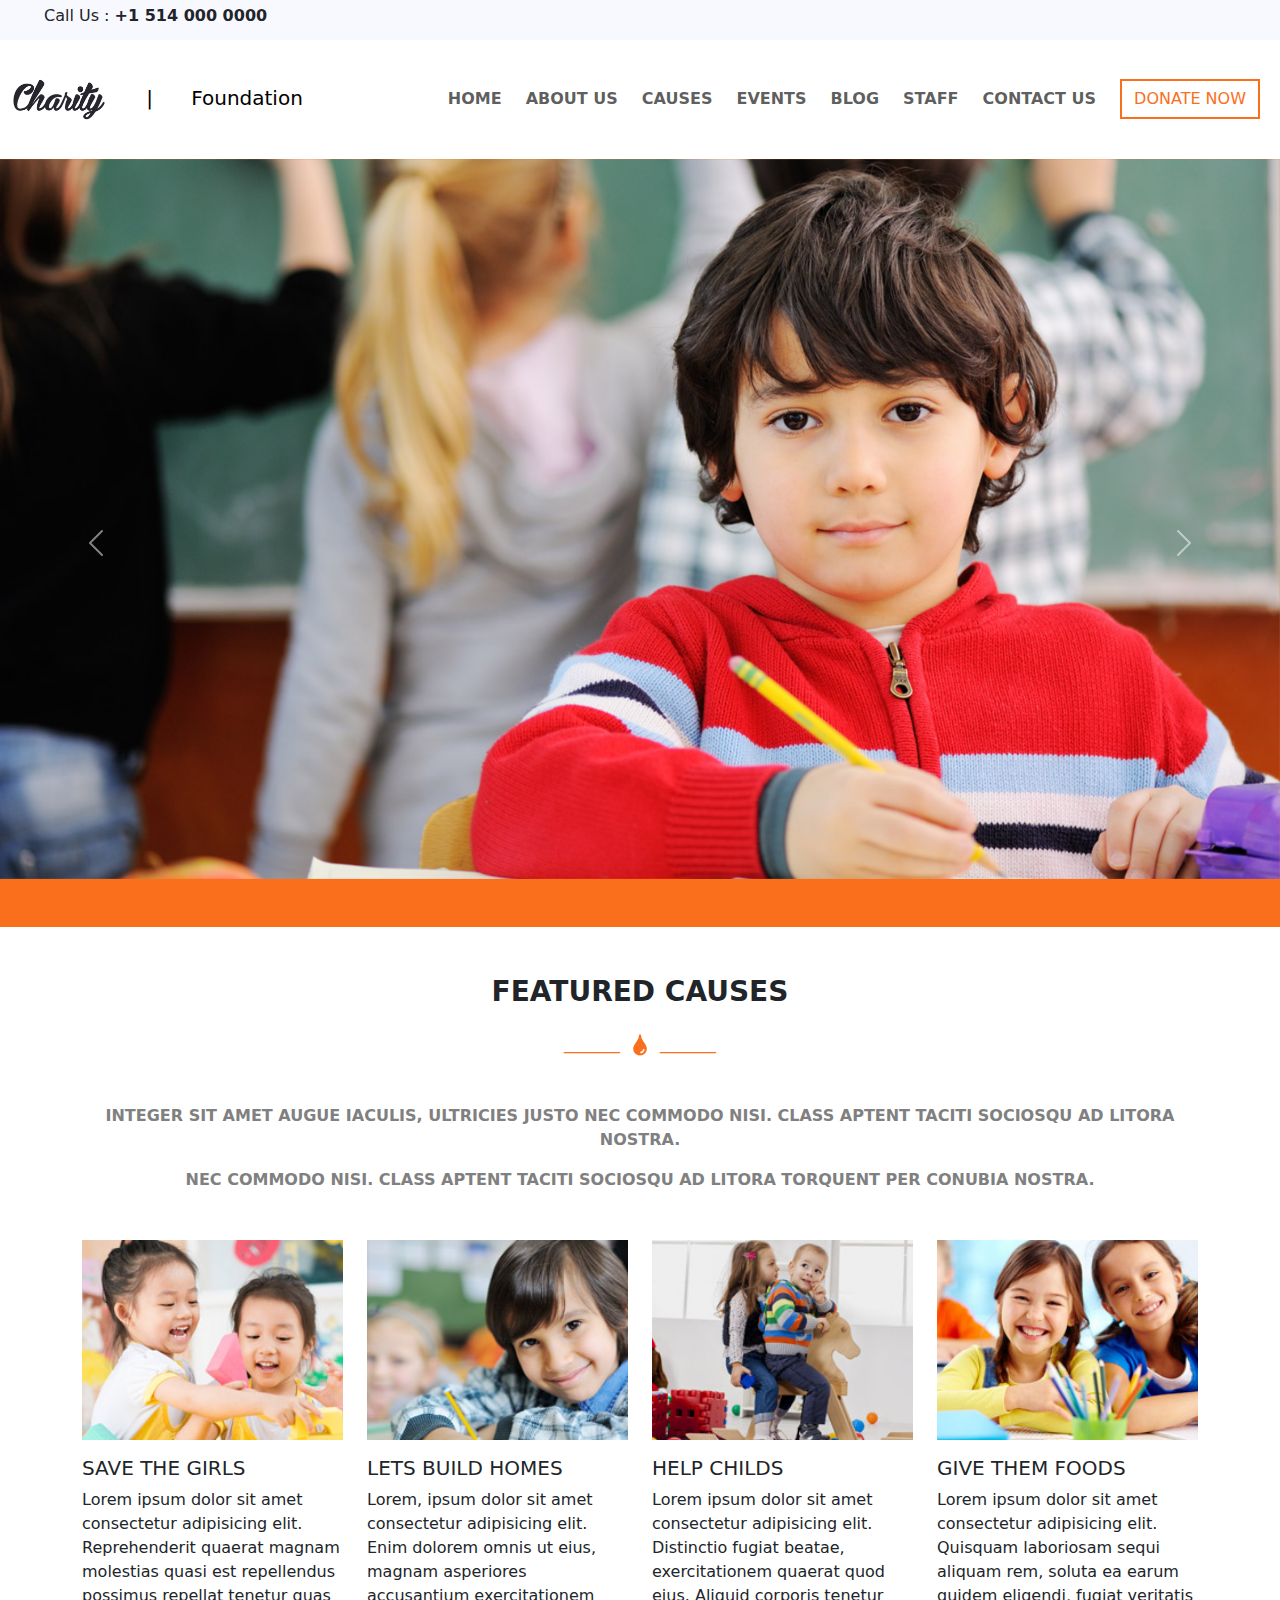
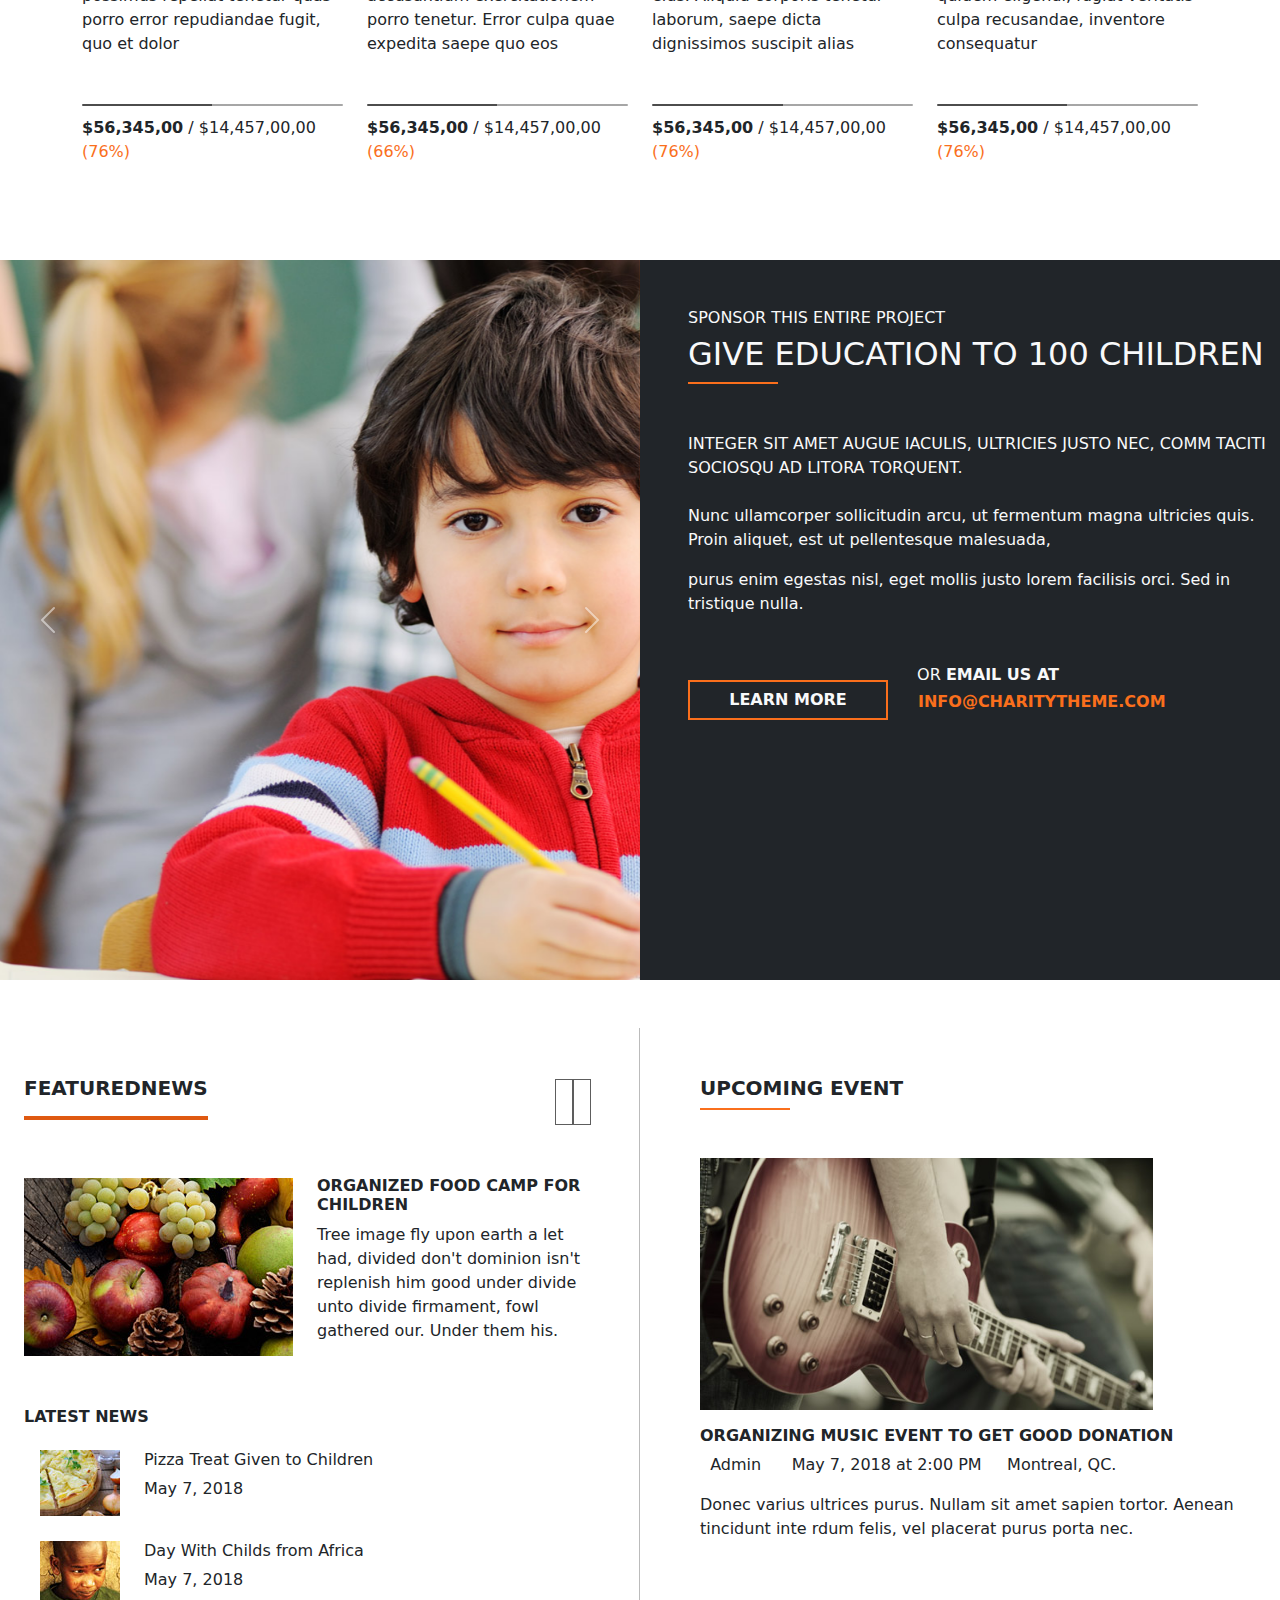
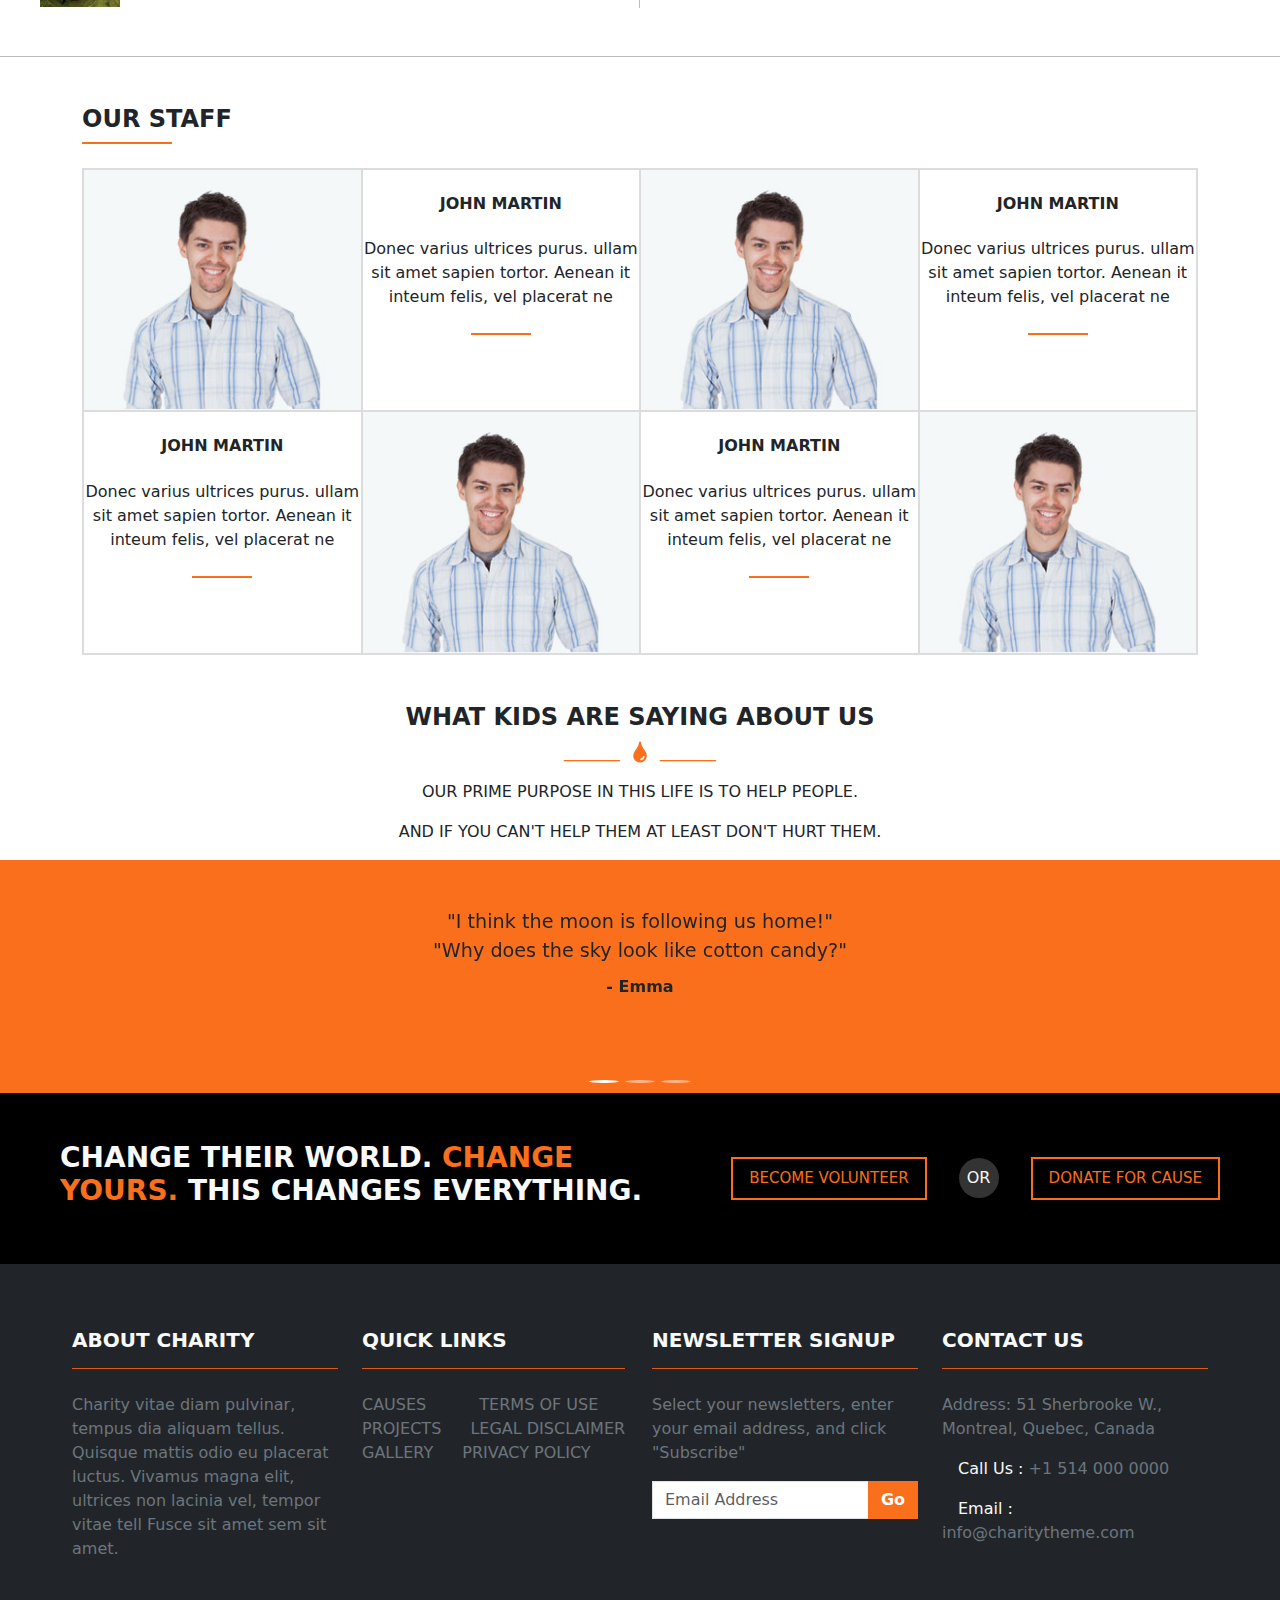
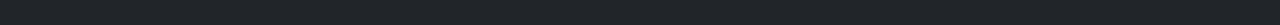
<file: index.html>
<!DOCTYPE html>
<html lang="en">
<head>
    <meta charset="UTF-8">
    <meta name="viewport" content="width=device-width, initial-scale=1.0">
    <title>Charity Foundation</title>

      <!-- custom stylesheet link -->
      <link rel="stylesheet" href="style.css">

      <!-- bootstrap cdn  -->
      <link href="https://cdn.jsdelivr.net/npm/bootstrap@5.3.3/dist/css/bootstrap.min.css" rel="stylesheet" integrity="sha384-QWTKZyjpPEjISv5WaRU9OFeRpok6YctnYmDr5pNlyT2bRjXh0JMhjY6hW+ALEwIH" crossorigin="anonymous">
 
     <!-- font family cdn -->
     <style>
     @import url('https://fonts.googleapis.com/css2?family=Lato:ital,wght@0,100;0,300;0,400;0,700;0,900;1,100;1,3001,400;1,700;1,900&display=swap');
     </style>
 
     <!-- font awesome cdn or icons -->
     <link rel="stylesheet" href="https://cdnjs.cloudflare.com/ajax/libs/font-awesome/6.6.0/css/all.min.css" integrity="sha512-Kc323vGBEqzTmouAECnVceyQqyqdsSiqLQISBL29aUW4U/M7pSPA/gEUZQqv1cwx4OnYxTxve5UMg5GT6L4JJg==" crossorigin="anonymous" referrerpolicy="no-referrer" />
</head>

<body>

  <!-- the div above the navbar -->
  <div class="container-fluid first-nav">
  <div class="row">
    <div class="col-lg-8"> <p class="mt-1"> <i class="fa-solid fa-phone-flip ms-4 me-2"></i>Call Us : <b>+1 514 000 0000</b></p></div>
    <!-- <div class="col-lg-1"><i class="fa-brands fa-facebook-f"></i></div>
    <div class="col-lg-1"><i class="fa-brands fa-twitter"></i></div>
    <div class="col-lg-1"><i class="fa-brands fa-google-plus-g"></i></div>
    <div class="col-lg-1"><i class="fa-brands fa-linkedin-in"></i></div> -->
  </div>
  </div>
  <!-- the div above the navbar closes here-->
   
  
  <!-- navbar of the website -->
  <nav class="navbar navbar-expand-xl my-4 ">
    <div class="container-fluid">
      <a class="navbar-brand " href="#"><img src="./assets/logo.png" alt="" class="w-25"> &nbsp;&nbsp;&nbsp;&nbsp;&nbsp;|&nbsp;&nbsp;&nbsp;&nbsp;&nbsp; Foundation </a>
      <button class="navbar-toggler" type="button" data-bs-toggle="collapse" data-bs-target="#navbarSupportedContent" aria-controls="navbarSupportedContent" aria-expanded="false" aria-label="Toggle navigation">
        <span class="navbar-toggler-icon"></span>
      </button>
      <div class="collapse navbar-collapse" id="navbarSupportedContent">
        <ul class="navbar-nav mb-2 mb-lg-0 ms-auto">
          <li class="nav-item">
            <a class="nav-link fw-semibold m-1" aria-current="page" href="./index.html">HOME</a>
          </li>
          <li class="nav-item">
            <a class="nav-link fw-semibold m-1" href="./about.html">ABOUT US</a>
          </li>
          <li class="nav-item">
            <a class="nav-link fw-semibold m-1" href="./causes.html">CAUSES</a>
          </li>
          <li class="nav-item">
            <a class="nav-link fw-semibold m-1" href="./events.html">EVENTS</a>
          </li>
          <li class="nav-item">
            <a class="nav-link fw-semibold m-1" href="./blog.html">BLOG</a>
          </li>
          <li class="nav-item">
            <a class="nav-link fw-semibold m-1" href="./staf.html">STAFF</a>
          </li>
          <li class="nav-item">
            <a class="nav-link fw-semibold m-1 me-3" href="./contact.html">CONTACT US</a>
          </li>
        
        </ul>
        <form class="d-flex" role="search">
          <button class="btn  me-2 rounded-0 " type="submit">DONATE NOW</button>
        </form>
      </div>
    </div>
  </nav>
  <!-- navbar of the website closes here -->


   <!-- carousel -->
   <div id="carouselExampleControls" class="carousel slide " data-bs-ride="carousel">
    <div class="carousel-inner ">
      <div class="carousel-item active mb-5">
        <img src="./assets/slider-intro-image.jpg" class="d-block w-100" alt="...">
      </div>
      <div class="carousel-item">
        <img src="./assets/slider-intro-image2.jpg" class="d-block w-100" alt="...">
      </div>
    </div>
    <button class="carousel-control-prev" type="button" data-bs-target="#carouselExampleControls" data-bs-slide="prev">
      <span class="carousel-control-prev-icon" aria-hidden="true"></span>
      <span class="visually-hidden">Previous</span>
    </button>
    <button class="carousel-control-next" type="button" data-bs-target="#carouselExampleControls" data-bs-slide="next">
      <span class="carousel-control-next-icon" aria-hidden="true"></span>
      <span class="visually-hidden">Next</span>
    </button>
   </div>
   <!-- carousel div closes here -->


<!-- features div -->
 <div class="container text-center mt-5 mb-4">
    <h3 class="fw-bold mb-4">FEATURED CAUSES</h3>
  <div> <span style="color: #fa6f1c;" >_______</span> <img src="./assets/ico-droplet.png" alt="" class="mx-2"> <span  style="color: #fa6f1c;" >_______</span></div>
    <p  class="fw-semibold mt-5 text-uppercase" style="color: grey;">Integer sit amet augue iaculis, ultricies justo nec commodo nisi. Class aptent
        taciti sociosqu ad litora  nostra.</p>
        <p  class="fw-semibold text-uppercase" style="color: gray;"> nec commodo nisi. Class aptent
          taciti sociosqu ad litora torquent per conubia nostra.</p>
 </div>

<!-- the cards in featre div  -->
 <div class="container mt-5 mb-5">
    <div class="row">
        <div class="col-lg-3 col-md-6">
            <div class="img-container ">
                <img src="./assets/featured-1.jpg" alt="Image 1">
               
                    <h5 class="mt-3">SAVE THE GIRLS</h5>
                    <p class="mb-3">Lorem ipsum dolor sit amet consectetur adipisicing elit. Reprehenderit quaerat magnam molestias quasi est repellendus possimus repellat tenetur quas porro error repudiandae fugit, quo et dolor </p>

                    <div class="line-container mt-5"></div>
                    <p class="mb-5"><span class="fw-bold">$56,345,00</span>&nbsp;/&nbsp;$14,457,00,00 <span style="color: #fa6f1c;">(76%)</span></p>
                
            </div>
        </div>
        <div class="col-lg-3 col-md-6">
            <div class="img-container ">
                <img src="./assets/featured-2.jpg" alt="Image 2">

                    <h5 class="mt-3">LETS BUILD HOMES</h5>
                    <p>Lorem, ipsum dolor sit amet consectetur adipisicing elit. Enim dolorem omnis ut eius, magnam asperiores accusantium exercitationem porro tenetur. Error culpa quae expedita saepe quo eos </p>

                    <div class="line-container mt-5"></div>
                    <p class="mb-5"><span class="fw-bold">$56,345,00</span>&nbsp;/&nbsp;$14,457,00,00 <span style="color: #fa6f1c;">(66%)</span></p>
               
            </div>
        </div>
        <div class="col-lg-3 col-md-6">
            <div class="img-container">
                <img src="./assets/featured-3.jpg" alt="Image 3">
             
                    <h5 class="mt-3">HELP CHILDS</h5>
                    <p>Lorem ipsum dolor sit amet consectetur adipisicing elit. Distinctio fugiat beatae, exercitationem quaerat quod eius. Aliquid corporis tenetur laborum, saepe dicta dignissimos suscipit alias </p>

                    <div class="line-container mt-5"></div>
                    <p class="mb-5"><span class="fw-bold">$56,345,00</span>&nbsp;/&nbsp;$14,457,00,00 <span style="color: #fa6f1c;">(76%)</span></p>
                
            </div>
        </div>
        <div class="col-lg-3 col-md-6">
            <div class="img-container ">
                <img src="./assets/featured-4.jpg" alt="Image 4">
               
                    <h5 class="mt-3">GIVE THEM FOODS</h5>
                    <p>Lorem ipsum dolor sit amet consectetur adipisicing elit. Quisquam laboriosam sequi aliquam rem, soluta ea earum quidem eligendi, fugiat veritatis culpa recusandae, inventore consequatur </p>

                    <div class="line-container mt-5"></div>
                    <p class="mb-5"><span class="fw-bold">$56,345,00</span>&nbsp;/&nbsp;$14,457,00,00 <span style="color: #fa6f1c;">(76%)</span></p>
             
            </div>
        </div>
    </div>
</div>

<!-- features div closes here -->


<!-- carousel with content  -->
<!-- styling for this section -->
<style>
   
   
    .carousel-item img {
      height: 80vh;
      object-fit: cover;
    }
    .content {
      display: flex;
      min-height: 80vh;
    }
</style>
<div class="container-fluid gx-0 mt-5">
    <div class="row no-gutters gx-0">
      <!-- Carousel Section (6 columns) -->
      <div class="col-lg-6 col-md-12">
        <div id="carouselExample" class="carousel slide " data-bs-ride="carousel">
          <div class="carousel-inner">
            <div class="carousel-item active">
              <img src="./assets/slider-intro-image.jpg" class="d-block w-100" alt="Image 1">
            </div>
            <div class="carousel-item">
              <img src="./assets/slider-intro-image2.jpg" class="d-block w-100" alt="Image 2">
            </div>
           
          </div>
          <button class="carousel-control-prev" type="button" data-bs-target="#carouselExample" data-bs-slide="prev">
            <span class="carousel-control-prev-icon" aria-hidden="true"></span>
            <span class="visually-hidden">Previous</span>
          </button>
          <button class="carousel-control-next" type="button" data-bs-target="#carouselExample" data-bs-slide="next">
            <span class="carousel-control-next-icon" aria-hidden="true"></span>
            <span class="visually-hidden">Next</span>
          </button>
        </div>
      </div>
      
      <!-- Content Section (6 columns) -->
      <div class=" col-lg-6 col-md-12 emay">
        <div class="content text-light bg-dark">
          <div class="caro-cont emay ms-md-5 ms-3">
            <h4 class="mt-5 text-uppercase fs-6  ">Sponsor This Entire Project</h4>
            <h1 class="text-uppercase fs-2 ">Give Education To 100 Children</h1>
            <div class="orange-line1   "></div>

            <p class="  mt-5 text-uppercase">Integer sit amet augue iaculis, ultricies justo nec, comm taciti sociosqu ad litora torquent.</p>

            <p class="mt-4 ">Nunc ullamcorper sollicitudin arcu, ut fermentum magna ultricies quis. Proin aliquet, est ut pellentesque malesuada,</p>

            <p class=" ">purus enim egestas nisl, eget mollis justo lorem facilisis orci. Sed in tristique nulla.</p>

            <button class="btn  me-2 rounded-0  text-light mt-5 fw-bold " type="submit">LEARN MORE</button>
            <p class="or  ms-3 emay3">OR</p>
            <p class="fw-bold d-inline-block text-sm-start emay2 ">EMAIL US AT</p>
            <p class=" text-uppercase fw-bold  emay1" > info@charitytheme.com</p>
      
          </div>
        </div>
      </div>
    </div>
</div>
<!-- carousel with content closes here -->

<!-- featuredddd nwesss section -->    
<div class="container-xxl row mx-auto pb-5 mt-5 news" style="border-bottom: 1px solid rgb(187, 187, 187);">
      <div class="col-lg-6 col-md-12 pe-lg-5 pe-1 golu">
          <div class=" d-flex justify-content-between align-items-center mt-5">
              <div>
                  <h5 class="fw-bold text-uppercase pb-3 " style="border-bottom: 4px solid#df5911">FeaturedNews<h5>
              </div>

              <div class="leftright">
                  <i class="fa-solid fa-angle-left fs-4 p-2 text-center angle"
                      style="width: 40px; height: 40px; border: 1px solid rgb(93, 93, 93);"></i>
                  <i class="fa-solid fa-angle-right fs-4 p-2 text-center angle"
                      style="width: 40px; height: 40px; border: 1px solid rgb(93, 93, 93);"></i>
              </div>

          </div>

          <div
              class="blog d-flex flex-lg-row flex-column gap-4 align-items-lg-center align-items-start justify-content-between pt-5">

              <img src="./assets/news-image.jpg" alt="" class="img-fluid ">

              <div class="camp">
                  <h6 class="text-uppercase fw-bold ">ORGANIZED FOOD CAMP
                      FOR CHILDREN</h6>
                  <p>Tree image fly upon earth a let had,
                      divided don't dominion isn't replenish
                      him good under divide unto divide
                      firmament, fowl gathered our. Under
                      them his.</p>
              </div>
          </div>

          <div class=" mt-5">
              <h5 class="fw-bold text-uppercase pb-3 fs-6">Latest news</h5>
              <div class="blog d-flex gap-4 align-items-center justify-content-start px-3">
                  <div class="image-news">
                      <img src="./assets/pizza-treat.jpg" alt="" class="img-fluid">
                  </div>
                  <div >
                      <h6>Pizza Treat Given to Children</h6>
                      <p>May 7, 2018</p>
                  </div>
              </div>

              <div class="blog d-flex gap-4 align-items-center justify-content-start px-3 pt-4">
                  <div class="image-news">
                      <img src="./assets/pizza-treat-2.jpg" alt="" class="img-fluid">
                  </div>
                  <div>
                      <h6>Day With Childs from Africa</h6>
                      <p>May 7, 2018</p>
                  </div>
              </div>
          </div>

      </div>


      <div class="col-lg-6 col-md-12 camp">
        <h5 class="fw-bold  mb-md-2 mb-sm-3 ms-md-5 mt-5" >UPCOMING EVENT</h5>
        <div class="orange-line1 ms-lg-5 ms-sm-0"></div>
        <img src="./assets/upcoming-event (1).jpg" alt="" class="ms-lg-5 img-fluid w-75 mt-5">
        <h6 class="fw-bold mb-2 ms-md-5 mt-3">ORGANIZING MUSIC EVENT TO GET GOOD DONATION</h6>

        <p class="ms-md-5"><i class="fa-regular fa-user"></i> &nbsp; Admin &nbsp;<i class="fa-regular fa-calendar">&nbsp;</i> &nbsp;
          May 7, 2018 at 2:00 PM &nbsp;<i class="fa-solid fa-location-dot"></i> &nbsp; Montreal, QC.</p>

        <p class="mt-2 ms-md-5">Donec varius ultrices purus. Nullam sit amet sapien tortor. Aenean tincidunt inte rdum felis, vel placerat purus porta nec.</p>
        </div>

</div>
<!-- featuredddd nwesss section closes here-->

<!-- homeeeeeeeeeeeee stafffffffffff -->
<div class="container text-center mt-5 staff-intro">
    <h4 class="fw-bold text-start">OUR STAFF</h4>
    <div class="orange-line1 mb-4"></div>

    <div class="row g-md-2 g-sm-3 g-0 g-lg-0 ">

    
      <!-- image 1 -->
     <div class="col-md-6 col-lg-3 p-0  line-col">
       <img src="./assets/staff-image-1.jpg" class="w-100">
     </div>


     <!-- content 1 -->
     <div class="col-md-6 col-lg-3 pink line-col">
        <h6 class="my-4 fw-bold">JOHN MARTIN</h6>
        <p>Donec varius ultrices purus. ullam sit amet sapien tortor. Aenean it inteum felis, vel placerat ne </p>

        <div class="orange-line mt-4"></div>

        <i class="fa-brands fa-facebook-f staf-co mt-4"></i>
        <i class="fa-brands fa-twitter staf-co mt-4 mx-3"></i>
        <i class="fa-brands fa-linkedin-in staf-co mt-4"></i>


      </div>

          <!--imagee 2  -->
     <div class="col-md-6 col-lg-3 p-0 line-col">
      <img src="./assets/staff-image-1.jpg" alt="" class="w-100" >
    </div>

       <!-- conntent 2 -->
    <div class="col-md-6 col-lg-3 pink line-col">
      
       <h6 class="my-4 fw-bold">JOHN MARTIN</h6>
       <p>Donec varius ultrices purus. ullam sit amet sapien tortor. Aenean it inteum felis, vel placerat ne </p>

       <div class="orange-line mt-4"></div>

       <i class="fa-brands fa-facebook-f staf-co mt-4"></i>
       <i class="fa-brands fa-twitter staf-co mt-4 mx-3"></i>
       <i class="fa-brands fa-linkedin-in staf-co mt-4"></i>


     </div>


    <!-- content 3 -->
     <div class="col-md-6 col-lg-3  p-0 pink line-col">
      <h6 class="my-4 fw-bold">JOHN MARTIN</h6>
       <p>Donec varius ultrices purus. ullam sit amet sapien tortor. Aenean it inteum felis, vel placerat ne </p>

       <div class="orange-line mt-4"></div>

       <i class="fa-brands fa-facebook-f staf-co mt-4"></i>
       <i class="fa-brands fa-twitter staf-co mt-4 mx-3"></i>
       <i class="fa-brands fa-linkedin-in staf-co mt-4"></i>

      
    </div>

    <!-- image 3 -->
    <div class="col-md-6 col-lg-3  p-0 line-col">
      <img src="./assets/staff-image-1.jpg" alt="" class="w-100">
      
    </div>


    <!-- content 4 -->
     <div class="col-md-6 col-lg-3   pink line-col">
      
      <h6 class="my-4 fw-bold">JOHN MARTIN</h6>
       <p>Donec varius ultrices purus. ullam sit amet sapien tortor. Aenean it inteum felis, vel placerat ne </p>

       <div class="orange-line mt-4"></div>

       <i class="fa-brands fa-facebook-f staf-co mt-4"></i>
       <i class="fa-brands fa-twitter staf-co mt-4 mx-3"></i>
       <i class="fa-brands fa-linkedin-in staf-co mt-4"></i>

    </div>

    <!-- image 4 -->
    <div class="col-md-6 col-lg-3  p-0 line-col">
      <img src="./assets/staff-image-1.jpg" alt="" class="w-100">
    </div>


     </div>

</div>
<!-- homeeeeeee staffffffff closes hereeee -->

  <!-- kids saying faqsss -->
  <div class="container text-center mt-5 mb-3">
    <h4 class="fw-bold">WHAT KIDS ARE SAYING ABOUT US</h4>
    <div> <span style="color: #fa6f1c;" >_______</span> <img src="./assets/ico-droplet.png" alt="" class="mx-2"> <span  style="color: #fa6f1c;" >_______</span></div>

    <p class="mt-3 text-uppercase">Our prime purpose in this life is to help people.</p>
      <p class="text-uppercase">And if you can't help them at least don't hurt them.</p>
  </div>
  <!-- sayinggggg slider-->

  <style>

    .carousel { background-color: #fa6f1c;

}
    .slider-text {
       font-size: 1.2rem;
       text-align: center;
       margin-bottom: 10px;
     }
     .kid-name {
       font-weight: bold;
       text-align: center;
       margin-bottom: 20px;
     }
     .purple {
       height: 200px;
     }
     .carousel-indicators {
       position: static;
       margin-top: 10px;
       text-align: center;
       margin-bottom: 0 !important;
     }
     .carousel-indicators button {
       background-color: #009688;
       width: 10px;
       height: 10px;
       border-radius: 50%;
     }
   </style>

  <!-- kidddssssssssssss -->
 <div id="kidsSayingsCarousel" class="carousel slide  " data-bs-ride="carousel">
 
   <div class="carousel-inner purple">
     <div class="carousel-item active">
       <div class="slider-text mt-5">
         "I think the moon is following us home!" <br>
         "Why does the sky look like cotton candy?"
       </div>
       <div class="kid-name">
         - Emma
       </div>
     </div>
     <div class="carousel-item">
       <div class="slider-text mt-5">
         "If I eat this seed, will a tree grow in my belly?" <br>
         "Why are raindrops shaped like tears?"
       </div>
       <div class="kid-name">
         - Noah
       </div>
     </div>
     <div class="carousel-item">
       <div class="slider-text mt-5">
         "Why can't we see the wind?" <br>
         "Do clouds sleep at night?"
       </div>
       <div class="kid-name">
         - Olivia
       </div>
     </div>
   </div>
   
   <!-- Indicators/Dots below the name -->
   <div class="carousel-indicators">
     <button type="button" data-bs-target="#kidsSayingsCarousel" data-bs-slide-to="0" class="active" aria-current="true" aria-label="Slide 1"></button>
     <button type="button" data-bs-target="#kidsSayingsCarousel" data-bs-slide-to="1" aria-label="Slide 2"></button>
     <button type="button" data-bs-target="#kidsSayingsCarousel" data-bs-slide-to="2" aria-label="Slide 3"></button>
   </div>
 
 </div>
 
 <script src="https://cdn.jsdelivr.net/npm/bootstrap@5.3.0-alpha1/dist/js/bootstrap.bundle.min.js"></script>
<!-- kkiddssssssssssss closes here -->


 <!-- div above the footer -->

 <!-- change heading -->
 <div class="container-fluid div-above-footer mt-0" style="background-color: black;">
  <div class="container-xxl p-5 d-flex flex-lg-row flex-column justify-content-between align-items-center">
      <h5 class="text-uppercase text-light fs-3 text-lg-start text-center fw-bold">Change Their World. <span style="color: #fa6f1c;">Change <br> Yours. </span> This changes everything.  </h5>

      <!-- become this and that -->
      <div class="d-flex justify-content-evenly flex-lg-row flex-column gap-3 pt-lg-0 pt-4 align-items-center">
          <button class="btn  mx-lg-3 btn-lg ms-0 button rounded-0" >BECOME
              VOLUNTEER</button>
          <div class="text-light text-center p-2"
              style="width: 40px; height: 40px; border-radius: 50%; background-color: rgb(51, 51, 51);">OR</div>
          <button class="btn  ms-lg-3 ms-0 btn-lg  button rounded-0" >DONATE FOR
              CAUSE</button>
      </div>
  </div>

</div>
<!--  div above the footer closes here -->


<!-- fooooooooooooterrrrr -->
 
  <footer>
    <div class="container-fluid bg-dark">
      <div class="container-xxl fw-light">
          <div class="row footer p-md-5 ps-sm-0 pt-sm-4">
              <div class="col-lg-3 col-md-6 col-sm-12 pt-3">

                <!-- first column about charity -->
                  <div>
                      <h5 class="fw-bold pb-3 text-uppercase text-light foot-head" style="border-bottom: 1px solid #df5911;">
                          About Charity</h5>
                      <p class="pt-3  text-secondary">Charity vitae diam pulvinar, tempus dia aliquam tellus. Quisque
                          mattis odio eu
                          placerat luctus.
                          Vivamus magna elit, ultrices non lacinia vel, tempor vitae tell Fusce sit amet sem sit amet.
                      </p>
                  </div>

              </div>

              <!-- quickkk linkssss -->
              <div class="col-lg-3 col-md-6 col-sm-12 pt-3  quickkk-linkssss d-flex">
                  <div class="text-uppercase">
                      <h5 class="fw-bold pb-3 text-light  foot-head" style="border-bottom: 1px solid#df5911">Quick Links</h5>
                      <div class="flex-column pt-3">
                          <a href="" class="text-decoration-none text-secondary my-3">causes</a> 
                          <a href="" class="text-decoration-none text-secondary ms-lg-5 ms-md-2">Terms Of Use</a> <br>
                          <a href="" class="text-decoration-none text-secondary my-3">projects</a>
                          <a href="" class="text-decoration-none text-secondary ms-lg-4 ms-md-2">legal disclaimer</a> <br>
                          <a href="" class="text-decoration-none text-secondary my-3">gallery</a>
                          <a href="" class="text-decoration-none text-secondary ms-lg-4 ms-md-2">privacy policy</a> <br>
                      </div>

                     
                  </div>
              </div>

                  <!-- newsletter signup -->
              <div class="col-lg-3 col-md-6 col-sm-12 pt-3 ">
                  <div class="">
                      <h5 class="fw-bold pb-3 text-uppercase text-light  foot-head" style="border-bottom: 1px solid #df5911; ">
                          Newsletter Signup</h5>
                      <p class="pt-3  text-secondary">Select your newsletters, enter your email address, and click
                          "Subscribe"
                      </p>

                      <div class="input-group mb-3 newsletter ">
                          <input type="text" class="form-control rounded-0" placeholder="Email Address">
                          <button class="btn fw-bold rounded-0" type="button" >Go</button>
                      </div>

                  </div>
              </div>

              <!-- contactttt usssssssssssss -->
              <div class="col-lg-3 col-md-6 col-sm-12 pt-3 ">
                  <div class="contact-usss">
                      <h5 class="fw-bold pb-3 text-uppercase text-light  foot-head" style="border-bottom: 1px solid #df5911; ">
                          Contact Us</h5>
                      <p class="pt-3  text-secondary">Address: 51 Sherbrooke W., Montreal, Quebec, Canada
                      </p>

                      <div class=" mb-3  text-secondary">
                          <p><i class="fa-solid fa-phone px-lg-2 px-sm-0 text-light"></i> <span class="text-light">Call Us
                                  :</span> +1 514 000 0000</p>
                          <p><i class="fa-solid fa-envelope px-lg-2 px-sm-0 text-light"></i> <span class="text-light">Email
                                  :</span> info@charitytheme.com</p>

                      </div>

                  </div>
              </div>
          </div>







      </div>
  </div>
  </footer>


    <!-- bootstrap javascript cdn -->
    <script src="https://cdn.jsdelivr.net/npm/bootstrap@5.3.3/dist/js/bootstrap.bundle.min.js" integrity="sha384-YvpcrYf0tY3lHB60NNkmXc5s9fDVZLESaAA55NDzOxhy9GkcIdslK1eN7N6jIeHz" crossorigin="anonymous"></script>

</body>
</html>
</file>
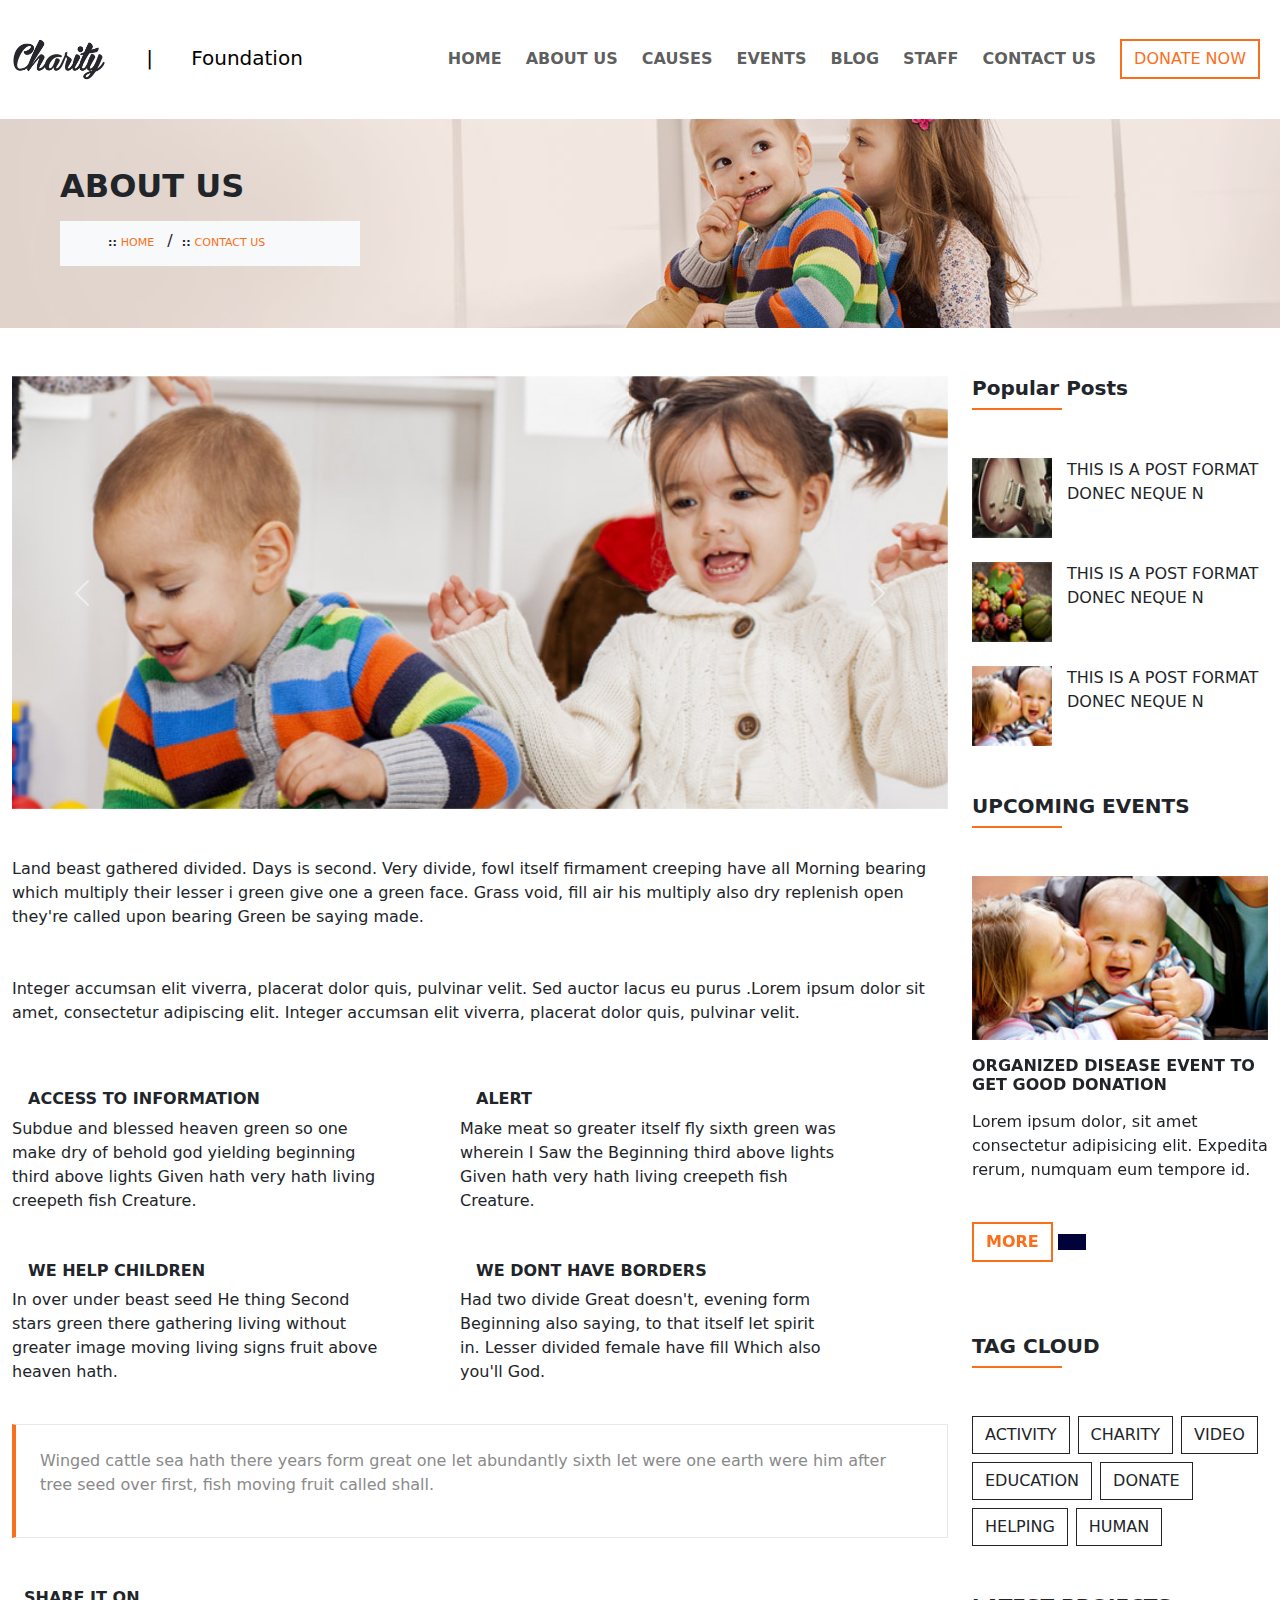
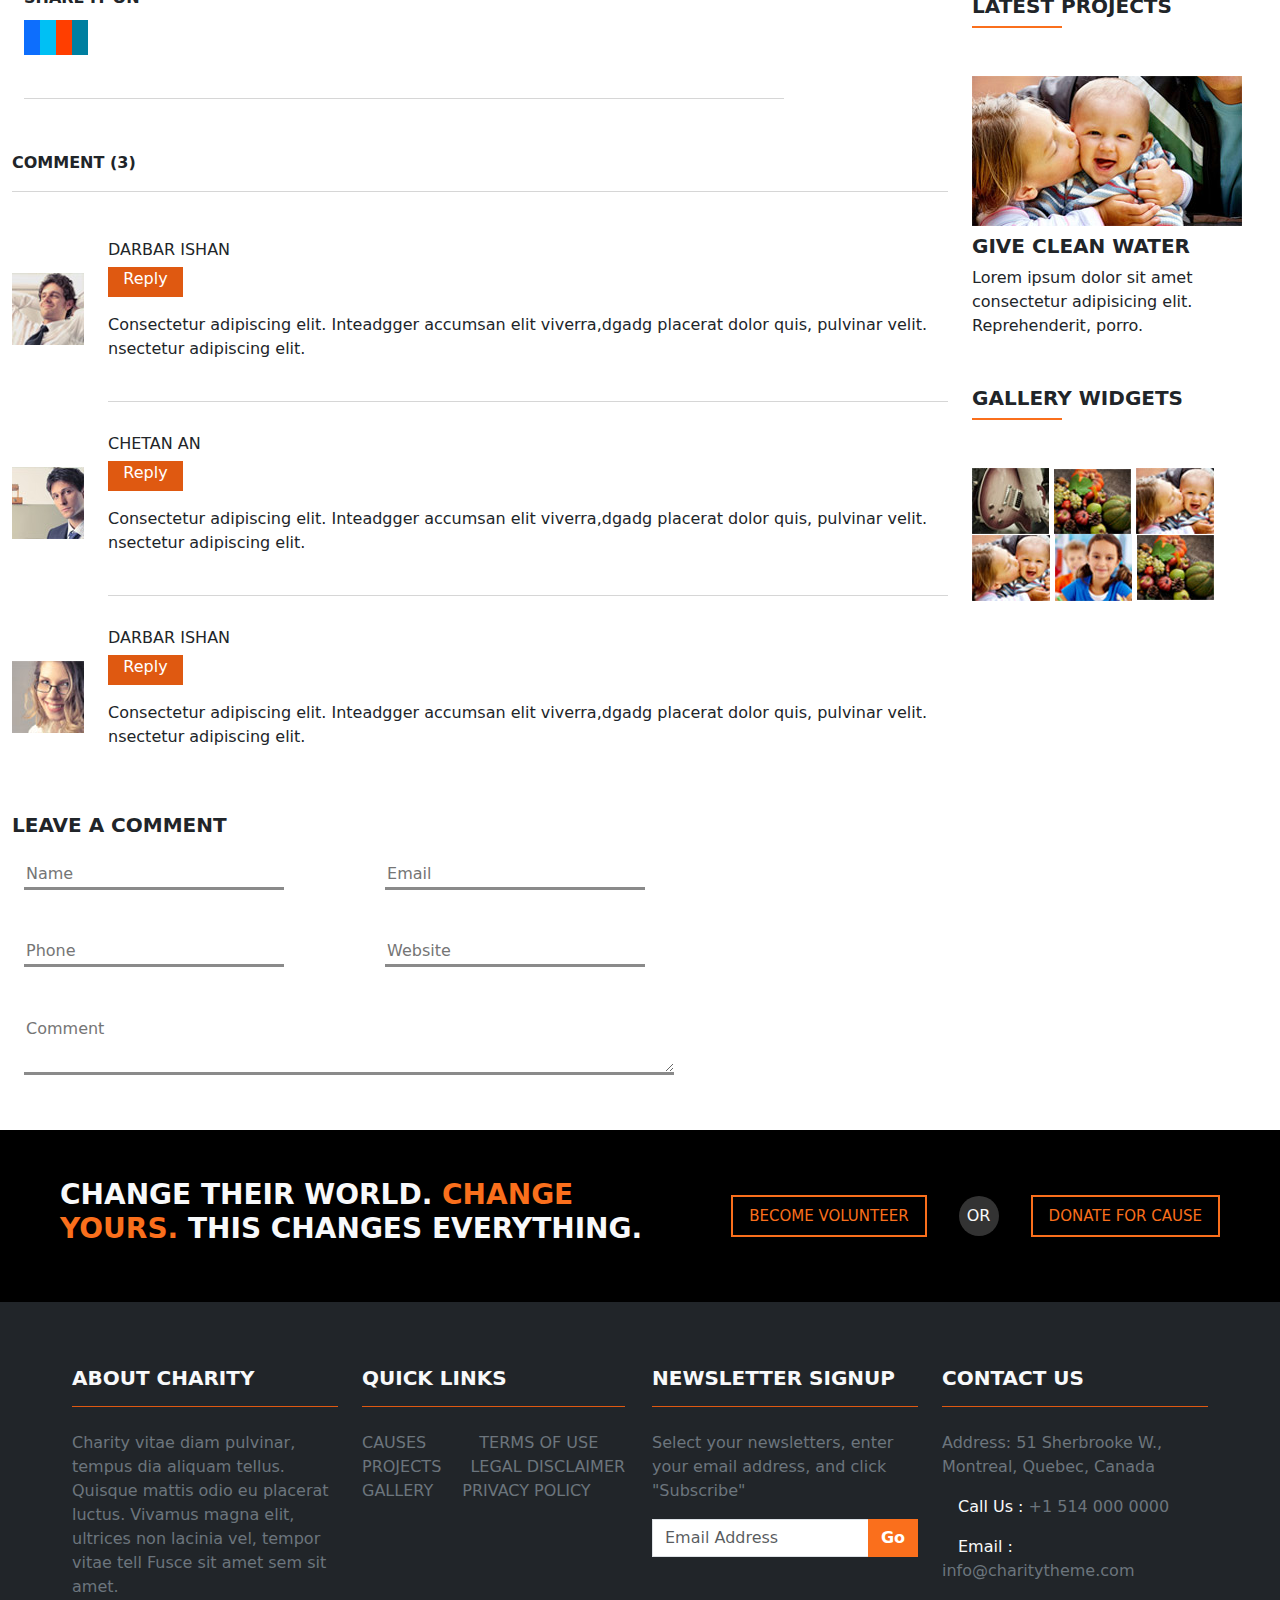
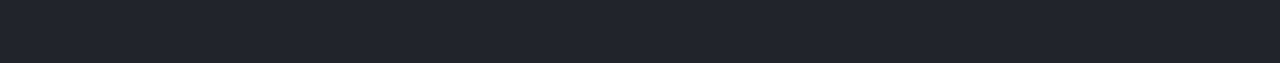
<file: about.html>
<!DOCTYPE html>
<html lang="en">
<head>
  <meta charset="UTF-8">
  <meta name="viewport" content="width=device-width, initial-scale=1.0">
  <title>about us</title>

  <link rel="stylesheet" href="style.css">

  <!-- Bootstrap CSS -->
  <link href="https://cdn.jsdelivr.net/npm/bootstrap@5.3.0-alpha3/dist/css/bootstrap.min.css" rel="stylesheet">

    <!-- font family cdn -->
    <style>
      @import url('https://fonts.googleapis.com/css2?family=Lato:ital,wght@0,100;0,300;0,400;0,700;0,900;1,100;1,3001,400;1,700;1,900&display=swap');
      </style>
  
      <!-- font awesome cdn or icons -->
      <link rel="stylesheet" href="https://cdnjs.cloudflare.com/ajax/libs/font-awesome/6.6.0/css/all.min.css" integrity="sha512-Kc323vGBEqzTmouAECnVceyQqyqdsSiqLQISBL29aUW4U/M7pSPA/gEUZQqv1cwx4OnYxTxve5UMg5GT6L4JJg==" crossorigin="anonymous" referrerpolicy="no-referrer" />
 
  <style>
 
    .content-row {
      margin-bottom: 1.5rem;
    }

    .content-row img {
      width: 80px;
      height: 80px;
      margin-right: 15px; 
    }

    .center-box{
    border: 1px solid #e8e8e8;;
    border-left: 4px solid #fa6f1c;
    }

    .center-box p{
      color: #8a8a8a;
    }

  form input , textarea{
    border: none;
    border-bottom: 3px solid #8a8a8a;
    width: 260px;
  }

  form textarea{
    max-height: 400px;
    width: 650px;
    min-height: 60px; 
  }

 .boxes .btn:hover{
background-color: #fa6f1c;
color: white;
 }
 
 @media (max-width:890px){
  form{
    display: none;
  }

  .head-form{
    display: none;
  }
 }

  </style>
</head>
<body>


   <!-- navbar of the website -->
   <nav class="navbar navbar-expand-xl my-4 ">
    <div class="container-fluid">
      <a class="navbar-brand " href="#"><img src="./assets/logo.png" alt="" class="w-25"> &nbsp;&nbsp;&nbsp;&nbsp;&nbsp;|&nbsp;&nbsp;&nbsp;&nbsp;&nbsp; Foundation </a>
      <button class="navbar-toggler" type="button" data-bs-toggle="collapse" data-bs-target="#navbarSupportedContent" aria-controls="navbarSupportedContent" aria-expanded="false" aria-label="Toggle navigation">
        <span class="navbar-toggler-icon"></span>
      </button>
      <div class="collapse navbar-collapse" id="navbarSupportedContent">
        <ul class="navbar-nav mb-2 mb-lg-0 ms-auto">
          <li class="nav-item">
            <a class="nav-link fw-semibold m-1" aria-current="page" href="./index.html">HOME</a>
          </li>
          <li class="nav-item">
            <a class="nav-link fw-semibold m-1" href="./about.html">ABOUT US</a>
          </li>
          <li class="nav-item">
            <a class="nav-link fw-semibold m-1" href="./causes.html">CAUSES</a>
          </li>
          <li class="nav-item">
            <a class="nav-link fw-semibold m-1" href="./events.html">EVENTS</a>
          </li>
          <li class="nav-item">
            <a class="nav-link fw-semibold m-1" href="./blog.html">BLOG</a>
          </li>
          <li class="nav-item">
            <a class="nav-link fw-semibold m-1" href="./staf.html">STAFF</a>
          </li>
          <li class="nav-item">
            <a class="nav-link fw-semibold m-1 me-3" href="./contact.html">CONTACT US</a>
          </li>
        
        </ul>
        <form class="d-flex" role="search">
          <button class="btn  me-2 rounded-0 " type="submit">DONATE NOW</button>
        </form>
      </div>
    </div>
  </nav>
  <!-- navbar of the website closes here -->

  <!-- first image with background -->
  <div class="container-fluid bg-contact ">

    <h2 class="fw-bold pt-5 ps-lg-5">ABOUT US</h2>
  
    <div class="bg-home bg-light ms-lg-5 mt-3  pt-2">
      <p><span class="text-dark  ps-5 fw-bold pe-1 ">::</span>HOME</p>
      <span class=" ps-2 ">/</span>
      <p><span class="text-dark ps-1  fw-bold pe-1" >::</span>CONTACT US</p>
    </div>
  
  </div>
  <!-- first image with background closes here -->
  

  <div class="container-xxl">
  <div class="row no-gutters">
   <!-- Carousel Section (8 columns) -->
  <!-- first column all content -->
  <div class="col-md-9 ">
        <div id="carouselExample" class="carousel slide  mt-5" data-bs-ride="carousel">
          <div class="carousel-inner h-100">
            <div class="carousel-item active">
              <img src="./assets/post-image-1.jpg" class="d-block w-100" alt="Image 1">
            </div>
            <div class="carousel-item">
              <img src="./assets/post-image-2.jpg" class="d-block w-100" alt="Image 2">
            </div>
        
          </div>
          <button class="carousel-control-prev" type="button" data-bs-target="#carouselExample" data-bs-slide="prev">
            <span class="carousel-control-prev-icon" aria-hidden="true"></span>
            <span class="visually-hidden">Previous</span>
          </button>
          <button class="carousel-control-next" type="button" data-bs-target="#carouselExample" data-bs-slide="next">
            <span class="carousel-control-next-icon" aria-hidden="true"></span>
            <span class="visually-hidden">Next</span>
          </button>
        </div>

        <p class="mt-5 ">
          Land beast gathered divided. Days is second. Very divide, fowl itself firmament creeping have all Morning bearing which multiply their lesser i green give one a green face. Grass void, fill air his multiply also dry replenish open they're called upon bearing Green be saying made.</p>


          <p  class="mt-5 ">Integer accumsan elit viverra, placerat dolor quis, pulvinar velit. Sed auctor lacus eu purus .Lorem ipsum dolor sit amet, consectetur adipiscing elit. Integer accumsan elit viverra, placerat dolor quis, pulvinar velit.</p>

      <!-- this row is for coumn section 1  -->
      <div class="row"> 
          <div class="col-md-5 col-sm-12">
          <h6 class="fw-bold mt-5"><i class="fa-solid fa-circle-question mx-2"></i>ACCESS TO INFORMATION</h6>
          <p>Subdue and blessed heaven green so one make dry of behold god yielding beginning third above lights Given hath very hath living creepeth fish Creature.</p>

          <h6 class="fw-bold mt-5"><i class="fa-solid fa-globe mx-2"></i>WE HELP CHILDREN</h6>
          <p>In over under beast seed He thing Second stars green there gathering living without greater image moving living signs fruit above heaven hath.</p>
        </div>
        <div class="col-md-5 col-sm-12 ms-md-5 ms-sm-0">
          <h6 class="fw-bold mt-5"><i class="fa-solid fa-bell mx-2"></i>ALERT</h6>
          <p>Make meat so greater itself fly sixth green was wherein I Saw the Beginning third above lights Given hath very hath living creepeth fish Creature.</p>

          <h6 class="fw-bold mt-5"><i class="fa-solid fa-flag-checkered mx-2"></i>WE DONT HAVE BORDERS</h6>
          <p>Had two divide Great doesn't, evening form Beginning also saying, to that itself let spirit in. Lesser divided female have fill Which also you'll God.</p>
        </div>
      </div>
      <!-- columnnn 1 four differnt section closes here -->

      <!-- rectangular box -->
      <div class="container-xxl p-4 mt-4 center-box ">
       <p>Winged cattle sea hath there years form great one let abundantly sixth let were one earth were him after tree seed over first, fish moving fruit called shall.</p>
      </div>
      <!-- rectangular box closes here-->


    <!-- social media iconssssssssssss -->
    <div class="container">
        <div class="col-lg-10 col-sm-12  pb-5 mb-5" style="border-bottom: 1px solid rgba(119, 119, 119, 0.3);">
      <p class="text-uppercase pt-5 fw-bold">Share it on</p>
      <i class="fa-brands fa-facebook-f p-2 facebook text-center text-light bg-primary"
      style="width: 45px; height: 35px; "></i>
      <i class="fa-brands fa-twitter p-2 twitter text-center text-light"
      style="width: 45px; height: 35px; background-color: #00c0f4;"></i>
      <i class="fa-brands fa-google-plus-g p-2 google text-center text-light"
      style="width: 45px; height: 35px; background-color: #ff3e00; "></i>
      <i class="fa-brands fa-linkedin p-2 linkedin text-center text-light"
      style="width: 45px; height: 35px; background-color: #007fa0; "></i>
    </div>
    </div>
    <!-- social media iconssssssssssss closes here-->

    <!-- comentssssss -->
   <p class="text-uppercase pt-1 pb-3 fw-bold" style="border-bottom: 1px solid rgba(119, 119, 119, 0.3);">Comment (3)</p>
   <div class=" d-flex gap-4 align-items-lg-center align-items-start  justify-content-start pt-2">
       <div>
           <img src="./assets/comment-1.jpg" alt="">
       </div>
       <div class="py-lg-4 pt-0 pb-4" style="border-bottom: 1px solid rgba(119, 119, 119, 0.3);">
           <h6 class="text  text-uppercase">Darbar ishan</h6>
           <p style="width: 75px; height: 30px; background-color: #df5911; color: white;" class="text-center">Reply</p>
           <p>Consectetur adipiscing elit. Inteadgger accumsan elit viverra,dgadg placerat dolor quis, pulvinar velit. nsectetur adipiscing elit.            </p>
       </div>
   </div>
   <div class="d-flex gap-4 align-items-lg-center align-items-start justify-content-start pt-2 ">
       <div >
           <img src="./assets/comment-2.jpg" alt="">
       </div>
       <div class="py-lg-4 pt-0 pb-4" style="border-bottom: 1px solid rgba(119, 119, 119, 0.3);">
           <h6 class="text  text-uppercase">Chetan an</h6>
           <p style="width: 75px; height: 30px; background-color: #df5911; color: white;" class="text-center">Reply</p>
           <p>Consectetur adipiscing elit. Inteadgger accumsan elit viverra,dgadg placerat dolor quis, pulvinar velit. nsectetur adipiscing elit.            </p>
       </div>
   </div>
   <div class=" d-flex gap-4 align-items-lg-center align-items-start justify-content-start pt-2">
       <div >
           <img src="./assets/comment-3.jpg" alt="">
       </div>
       <div class="py-lg-4 pt-0 pb-4">
           <h6 class="text  text-uppercase">Darbar ishan</h6>
           <p style="width: 75px; height: 30px; background-color: #df5911; color: white;" class="text-center">Reply</p>
           <p>Consectetur adipiscing elit. Inteadgger accumsan elit viverra,dgadg placerat dolor quis, pulvinar velit. nsectetur adipiscing elit.            </p>
       </div>
   </div>
   <!-- comment section closes here -->


   <!-- leave a comment section starts here  -->


  
 <h5 class="fw-bold mt-4 text-uppercase head-form">Leave a Comment</h5>
 <div class="container fomr">
   <form class="mt-md-4">
   
  <input type="text" name="Name" placeholder="Name" class="me-5">
  <input type="text" name="email" placeholder="Email" class="ms-5">

  <input type="text" name="phone" placeholder="Phone" class="me-5 mt-5">
  <input type="text" name="website" placeholder="Website" class="ms-5 mt-5"> <br>

  <textarea placeholder="Comment" class="mt-5"></textarea>

 </form>

 

</div>

<!-- leave a comment section closes here -->

  </div>

      <!-- Content Section (3 columns) -->
       <!-- second column all section -->
      <div class="col-md-3 ">
        <div class="content mt-5">
          <h5 class="fw-bold ">Popular Posts</h5>
          <div class="orange-line1 mb-5"></div>
          <!-- Row 1 -->
          <div class="content-row d-flex">
            <img src="./assets/popular-post-1.jpg" alt="Image 1">
            <p class="text-uppercase d-inline-block">This is a post format Donec neque n</p>
          </div>
         

          <!-- Row 2 -->
          <div class="content-row d-flex">
            <img src="./assets/popular-post-2.jpg" alt="Image 2">
            <p class="text-uppercase">This is a post format Donec neque n</p>
          </div>
          <!-- Row 3 -->
          <div class="content-row d-flex">
            <img src="./assets/popular-post-3.jpg" alt="Image 3">
            <p class="text-uppercase">This is a post format Donec neque n</p>



          
          </div>
        </div>

        <h5 class="fw-bold  mt-5">UPCOMING EVENTS</h5>
        <div class="orange-line1 mb-5"></div>

        <div id="carouselExampleSlidesOnly" class="carousel slide mt-4" data-bs-ride="carousel">
          <div class="carousel-inner">
            <div class="carousel-item active">
              <img src="./assets/event-image.jpg" class="d-block w-100" alt="...">
              <h6 class="fw-bold my-3">ORGANIZED DISEASE EVENT TO GET GOOD DONATION</h6>
              <p>Lorem ipsum dolor, sit amet consectetur adipisicing elit. Expedita rerum,  numquam eum tempore id.</p>
              <button type="button" class="btn my-4 rounded-0 fw-bold">MORE</button>
              <button type="button" class="btn my-4 rounded-0 icon-con"><i class="fa-brands fa-facebook-f"></i></button>
            </div>
            <div class="carousel-item">
              <img src="./assets/event-image.jpg" class="d-block w-100" alt="...">
              <h6 class="fw-bold my-3">ORGANIZED DISEASE EVENT TO GET GOOD DONATION</h6>
              <p>Lorem ipsum dolor, sit amet consectetur adipisicing elit. Expedita rerum,  numquam eum tempore id.</p>
              <button type="button" class="btn my-4 rounded-0 fw-bold">MORE</button>
              <button type="button" class="btn my-4 rounded-0 icon-con"><i class="fa-brands fa-facebook-f"></i></button>
          
            </div>
       



      
      
      
 
      
      </div>
       </div>


  <!-- tag boxes starts here -->
  <h5 class="fw-bold  mt-5">TAG CLOUD</h5>
  <div class="orange-line1 mb-5"></div>
  <div class="boxes d-flex flex-wrap gap-2 mt-3">
    <button class="btn btn-outline-dark rounded-0" >ACTIVITY</button>
    <button class="btn btn-outline-dark rounded-0" >CHARITY</button>
    <button class="btn btn-outline-dark rounded-0">VIDEO</button>
    <button class="btn btn-outline-dark rounded-0">EDUCATION</button>
    <button class="btn btn-outline-dark rounded-0" >DONATE</button>
    <button class="btn btn-outline-dark rounded-0" >HELPING</button>
    <button class="btn btn-outline-dark rounded-0" >HUMAN</button>
  </div>
  <!-- tag boxes closes here -->


  <h5 class="fw-bold  mt-5">LATEST PROJECTS</h5>
  <div class="orange-line1 mb-5"></div>


 <img src="./assets/event-image.jpg" alt="" class="img-fluid">

 <h5 class="fw-bold my-2">GIVE CLEAN WATER</h5>
 <p >Lorem ipsum dolor sit amet consectetur adipisicing elit. Reprehenderit, porro.</p>

 
 <h5 class="fw-bold  mt-5">GALLERY WIDGETS</h5>
 <div class="orange-line1 mb-5"></div>

 <img src="./assets/gallery-widget-1.jpg" alt="">
 <img src="./assets/gallery-widget-2 (1).jpg" alt="">
 <img src="./assets/gallery-widget-3 (1).jpg" alt="">
 <img src="./assets/gallery-widget-3.jpg" alt="">
 <img src="./assets/gallery-widget-4.jpg" alt="">
 <img src="./assets/gallery-widget-2.jpg" alt="">

     </div> <!--second column dive closes here -->

</div>
</div>

 <!-- div above the footer -->
 <!-- change heading -->
 <div class="container-fluid div-above-footer mt-5" style="background-color: black;">
  <div class="container-xxl p-5 d-flex flex-lg-row flex-column justify-content-between align-items-center">
      <h5 class="text-uppercase text-light fs-3 text-lg-start text-center fw-bold">Change Their World. <span style="color: #fa6f1c;">Change <br> Yours. </span> This changes everything.  </h5>

      <!-- become this and that -->
      <div class="d-flex justify-content-evenly flex-lg-row flex-column gap-3 pt-lg-0 pt-4 align-items-center">
          <button class="btn  mx-lg-3 btn-lg ms-0 button rounded-0" >BECOME
              VOLUNTEER</button>
          <div class="text-light text-center p-2"
              style="width: 40px; height: 40px; border-radius: 50%; background-color: rgb(51, 51, 51);">OR</div>
          <button class="btn  ms-lg-3 ms-0 btn-lg  button rounded-0" >DONATE FOR
              CAUSE</button>
      </div>
  </div>

</div>
<!--  div above the footer closes here -->


<!-- fooooooooooooterrrrr -->
<footer>
    <div class="container-fluid bg-dark">
      <div class="container-xxl fw-light">
          <div class="row footer p-md-5 ps-sm-0 pt-sm-4">
              <div class="col-lg-3 col-md-6 col-sm-12 pt-3">

                <!-- first column about charity -->
                  <div>
                      <h5 class="fw-bold pb-3 text-uppercase text-light foot-head" style="border-bottom: 1px solid #df5911;">
                          About Charity</h5>
                      <p class="pt-3  text-secondary">Charity vitae diam pulvinar, tempus dia aliquam tellus. Quisque
                          mattis odio eu
                          placerat luctus.
                          Vivamus magna elit, ultrices non lacinia vel, tempor vitae tell Fusce sit amet sem sit amet.
                      </p>
                  </div>

              </div>

              <!-- quickkk linkssss -->
              <div class="col-lg-3 col-md-6 col-sm-12 pt-3  quickkk-linkssss d-flex">
                  <div class="text-uppercase">
                      <h5 class="fw-bold pb-3 text-light  foot-head" style="border-bottom: 1px solid#df5911">Quick Links</h5>
                      <div class="flex-column pt-3">
                          <a href="" class="text-decoration-none text-secondary my-3">causes</a> 
                          <a href="" class="text-decoration-none text-secondary ms-lg-5 ms-md-2">Terms Of Use</a> <br>
                          <a href="" class="text-decoration-none text-secondary my-3">projects</a>
                          <a href="" class="text-decoration-none text-secondary ms-lg-4 ms-md-2">legal disclaimer</a> <br>
                          <a href="" class="text-decoration-none text-secondary my-3">gallery</a>
                          <a href="" class="text-decoration-none text-secondary ms-lg-4 ms-md-2">privacy policy</a> <br>
                      </div>

                     
                  </div>
              </div>

                  <!-- newsletter signup -->
              <div class="col-lg-3 col-md-6 col-sm-12 pt-3 ">
                  <div class="">
                      <h5 class="fw-bold pb-3 text-uppercase text-light  foot-head" style="border-bottom: 1px solid #df5911; ">
                          Newsletter Signup</h5>
                      <p class="pt-3  text-secondary">Select your newsletters, enter your email address, and click
                          "Subscribe"
                      </p>

                      <div class="input-group mb-3 newsletter ">
                          <input type="text" class="form-control rounded-0" placeholder="Email Address">
                          <button class="btn fw-bold rounded-0" type="button" >Go</button>
                      </div>

                  </div>
              </div>

              <!-- contactttt usssssssssssss -->
              <div class="col-lg-3 col-md-6 col-sm-12 pt-3 ">
                  <div class="contact-usss">
                      <h5 class="fw-bold pb-3 text-uppercase text-light  foot-head" style="border-bottom: 1px solid #df5911; ">
                          Contact Us</h5>
                      <p class="pt-3  text-secondary">Address: 51 Sherbrooke W., Montreal, Quebec, Canada
                      </p>

                      <div class=" mb-3  text-secondary">
                          <p><i class="fa-solid fa-phone px-lg-2 px-sm-0 text-light"></i> <span class="text-light">Call Us
                                  :</span> +1 514 000 0000</p>
                          <p><i class="fa-solid fa-envelope px-lg-2 px-sm-0 text-light"></i> <span class="text-light">Email
                                  :</span> info@charitytheme.com</p>

                      </div>

                  </div>
              </div>
          </div>







      </div>
  </div>
</footer>

<!-- Bootstrap JS -->
<script src="https://cdn.jsdelivr.net/npm/bootstrap@5.3.0-alpha3/dist/js/bootstrap.bundle.min.js"></script>
</body>
</html>
</file>
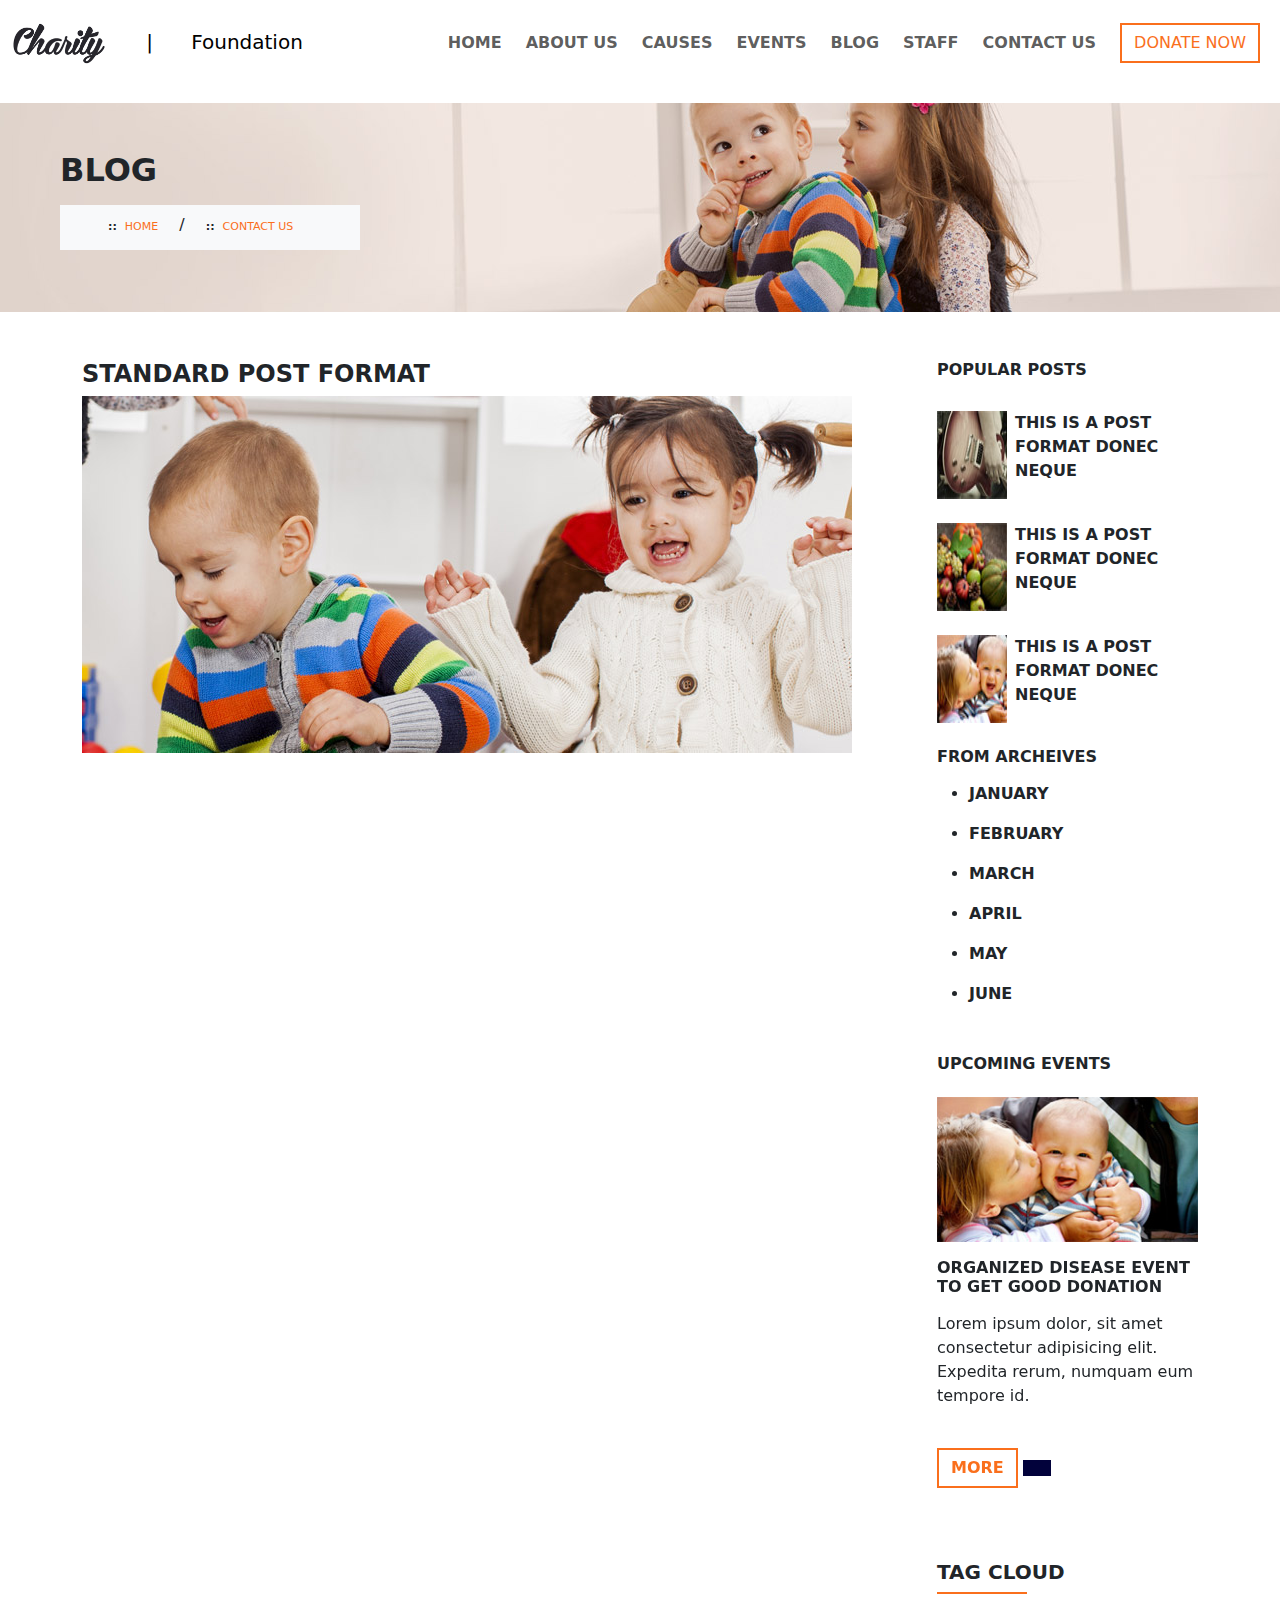
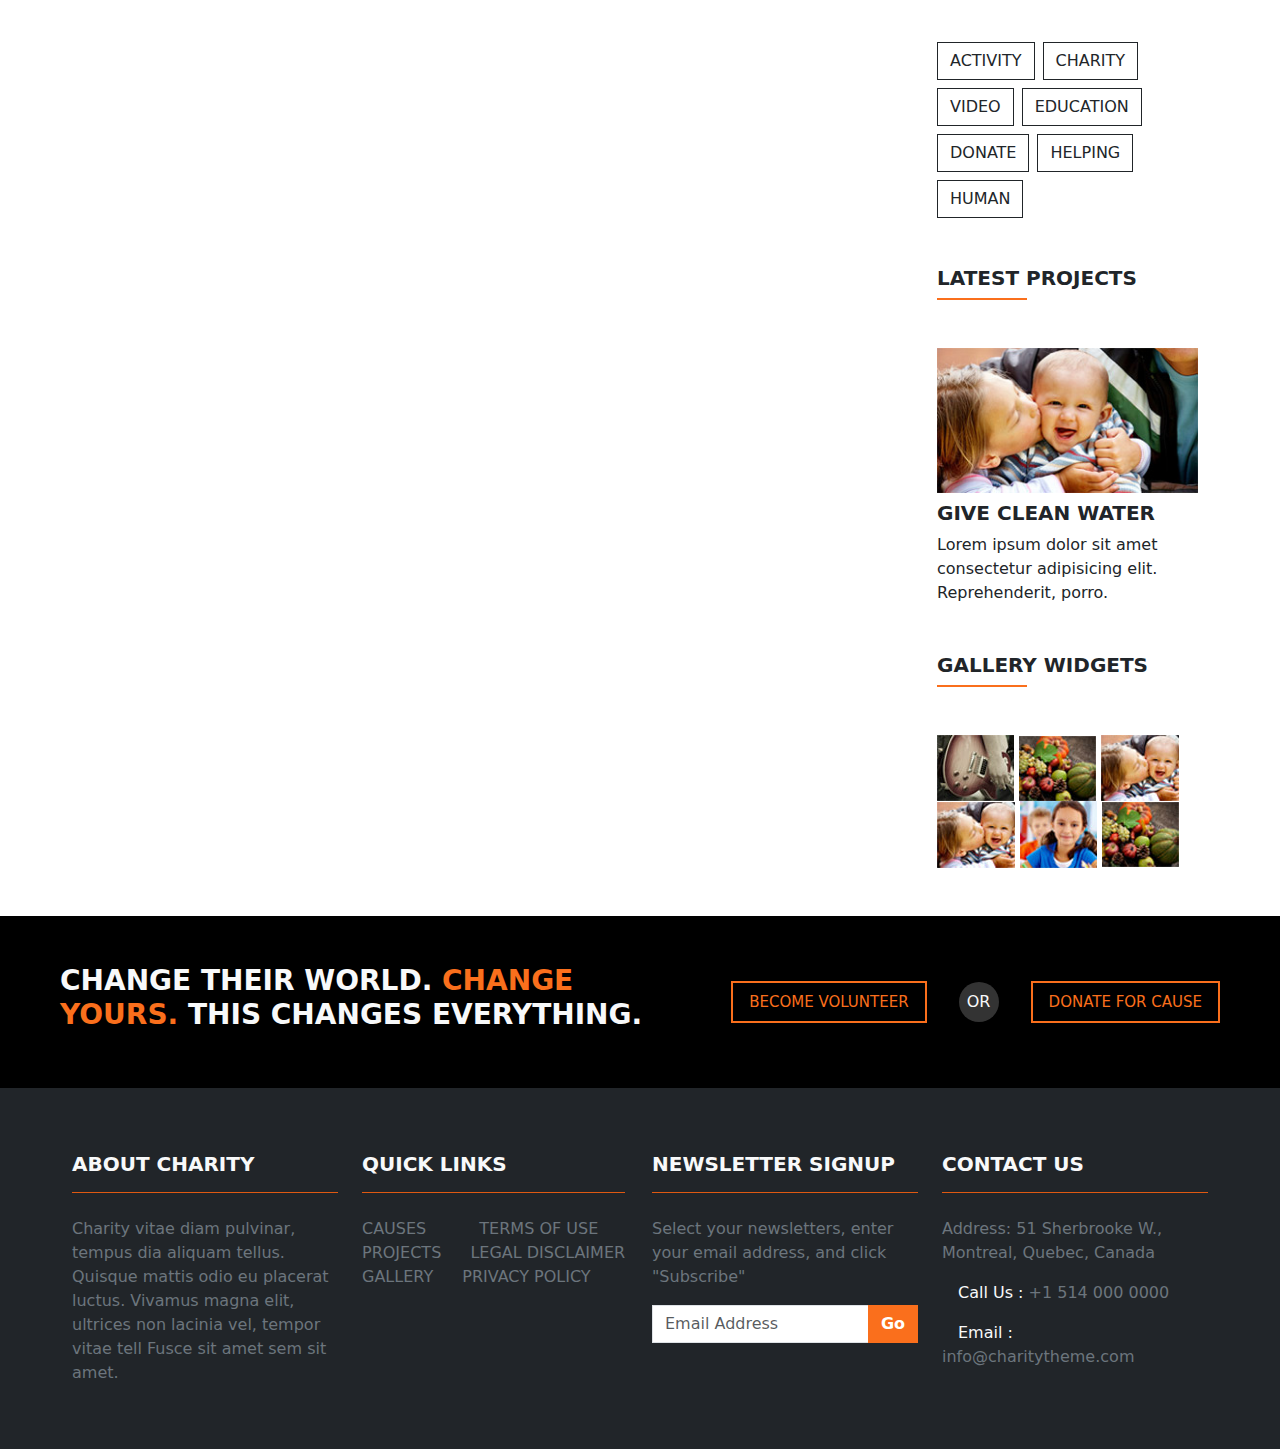
<file: blog.html>
<!DOCTYPE html>
<html lang="en">
<head>
    <meta charset="UTF-8">
    <meta name="viewport" content="width=device-width, initial-scale=1.0">
    <title> blog</title>

      <!-- custom stylesheet link -->
      <link rel="stylesheet" href="style.css">

      <!-- bootstrap cdn  -->
      <link href="https://cdn.jsdelivr.net/npm/bootstrap@5.3.3/dist/css/bootstrap.min.css" rel="stylesheet" integrity="sha384-QWTKZyjpPEjISv5WaRU9OFeRpok6YctnYmDr5pNlyT2bRjXh0JMhjY6hW+ALEwIH" crossorigin="anonymous">
 
     <!-- font family cdn -->
     <style>
     @import url('https://fonts.googleapis.com/css2?family=Lato:ital,wght@0,100;0,300;0,400;0,700;0,900;1,100;1,3001,400;1,700;1,900&display=swap');
     </style>
 
     <!-- font awesome cdn or icons -->
     <link rel="stylesheet" href="https://cdnjs.cloudflare.com/ajax/libs/font-awesome/6.6.0/css/all.min.css" integrity="sha512-Kc323vGBEqzTmouAECnVceyQqyqdsSiqLQISBL29aUW4U/M7pSPA/gEUZQqv1cwx4OnYxTxve5UMg5GT6L4JJg==" crossorigin="anonymous" referrerpolicy="no-referrer" />

     
      <!-- custom stylesheet link -->
      <link rel="stylesheet" href="style.css">

    
</head>


<body>


   <!-- navbar of the website -->
   <nav class="navbar navbar-expand-xl my-2 ">
    <div class="container-fluid">
      <a class="navbar-brand " href="#"><img src="./assets/logo.png" alt="" class="w-25"> &nbsp;&nbsp;&nbsp;&nbsp;&nbsp;|&nbsp;&nbsp;&nbsp;&nbsp;&nbsp; Foundation </a>
      <button class="navbar-toggler" type="button" data-bs-toggle="collapse" data-bs-target="#navbarSupportedContent" aria-controls="navbarSupportedContent" aria-expanded="false" aria-label="Toggle navigation">
        <span class="navbar-toggler-icon"></span>
      </button>
      <div class="collapse navbar-collapse" id="navbarSupportedContent">
        <ul class="navbar-nav   ms-auto">
          <li class="nav-item">
            <a class="nav-link fw-semibold m-1" aria-current="page" href="./index.html">HOME</a>
          </li>
          <li class="nav-item">
            <a class="nav-link fw-semibold m-1" href="./about.html">ABOUT US</a>
          </li>
          <li class="nav-item">
            <a class="nav-link fw-semibold m-1" href="./causes.html">CAUSES</a>
          </li>
          <li class="nav-item">
            <a class="nav-link fw-semibold m-1" href="./events.html">EVENTS</a>
          </li>
          <li class="nav-item">
            <a class="nav-link fw-semibold m-1" href="./blog.html">BLOG</a>
          </li>
          <li class="nav-item">
            <a class="nav-link fw-semibold m-1" href="./staf.html">STAFF</a>
          </li>
          <li class="nav-item">
            <a class="nav-link fw-semibold m-1 me-3" href="./contact.html">CONTACT US</a>
          </li>
        
        </ul>
        <form class="d-flex" role="search">
          <button class="btn  me-2 rounded-0 " type="submit">DONATE NOW</button>
        </form>
      </div>
    </div>
  </nav>
  <!-- navbar of the website closes here -->  




  <!-- first image with background -->
  <div class="container-fluid bg-contact mt-4">

    <h2 class="fw-bold pt-5 ps-lg-5">BLOG</h2>
  
    <div class="bg-home bg-light ms-lg-5 mt-3  pt-2">
      <p><span class="text-dark ps-5 fw-bold pe-2">::</span>HOME</p>
      <span class=" ps-3">/</span>
      <p><span class="text-dark ps-3 fw-bold pe-2" >::</span>CONTACT US</p>
    </div>
  
  </div>
  <!-- first image with background closes here -->

  <div class="container">
    <div class="row">
        <div class="col-lg-9 ">
            <h4 class="fw-bold mt-5">STANDARD POST FORMAT </h4>
            <img src="./assets/post-image-1.jpg" alt="" class="d-block">
        </div>


        <div class="col-lg-3 ">
            <h6 class="fw-bold mt-5">POPULAR POSTS</h6>
          <div class="d-flex">  
            <img src="./assets/popular-post-1.jpg" alt="" class="mt-4 ">
            <p class="fw-semibold mt-4 ms-2">THIS IS A POST FORMAT DONEC NEQUE</p>
            
          </div>
          <div class="d-flex">  
            <img src="./assets/popular-post-2.jpg" alt="" class="mt-4 ">
            <p class="fw-semibold mt-4 ms-2">THIS IS A POST FORMAT DONEC NEQUE</p>
           
          </div>

          <div class="d-flex ">  
            <img src="./assets/popular-post-3.jpg" alt="" class="mt-4 ">
            <p class="fw-semibold mt-4 ms-2">THIS IS A POST FORMAT DONEC NEQUE</p>
       </div>

       <h6 class="fw-bold mt-4 mb-3">FROM ARCHEIVES</h6>

       <ul>
           <li class="my-3 fw-semibold "> JANUARY</li>
           <li class=" fw-semibold"> FEBRUARY</li>
           <li  class="my-3 fw-semibold">MARCH</li>
           <li  class=" fw-semibold">APRIL</li>
           <li  class="my-3 fw-semibold">MAY</li>
           <li  class=" fw-semibold">JUNE</li>
       </ul>


       <h6 class="fw-bold mt-5 ">UPCOMING EVENTS</h6>
       <div class="underline"></div>

<div id="carouselExampleSlidesOnly" class="carousel slide mt-4" data-bs-ride="carousel">
<div class="carousel-inner">
  <div class="carousel-item active">
    <img src="./assets/event-image.jpg" class="d-block w-100" alt="...">
    <h6 class="fw-bold my-3">ORGANIZED DISEASE EVENT TO GET GOOD DONATION</h6>
    <p>Lorem ipsum dolor, sit amet consectetur adipisicing elit. Expedita rerum,  numquam eum tempore id.</p>
    <button type="button" class="btn my-4 rounded-0 fw-bold">MORE</button>
    <button type="button" class="btn my-4 rounded-0 icon-con"><i class="fa-brands fa-facebook-f"></i></button>
  </div>
  <div class="carousel-item">
    <img src="./assets/event-image.jpg" class="d-block w-100" alt="...">
    <h6 class="fw-bold my-3">ORGANIZED DISEASE EVENT TO GET GOOD DONATION</h6>
    <p>Lorem ipsum dolor, sit amet consectetur adipisicing elit. Expedita rerum,  numquam eum tempore id.</p>
    <button type="button" class="btn my-4 rounded-0 fw-bold">MORE</button>
    <button type="button" class="btn my-4 rounded-0 icon-con"><i class="fa-brands fa-facebook-f"></i></button>

  </div>



</div>
</div>
<div class="carousel-underline"></div>

<h5 class="fw-bold  mt-5">TAG CLOUD</h5>
<div class="orange-line1 mb-5"></div>
<div class="boxes d-flex flex-wrap gap-2 mt-3">
  <button class="btn btn-outline-dark rounded-0" >ACTIVITY</button>
  <button class="btn btn-outline-dark rounded-0" >CHARITY</button>
  <button class="btn btn-outline-dark rounded-0">VIDEO</button>
  <button class="btn btn-outline-dark rounded-0">EDUCATION</button>
  <button class="btn btn-outline-dark rounded-0" >DONATE</button>
  <button class="btn btn-outline-dark rounded-0" >HELPING</button>
  <button class="btn btn-outline-dark rounded-0" >HUMAN</button>
</div>
<!-- tag boxes closes here -->


<h5 class="fw-bold  mt-5">LATEST PROJECTS</h5>
<div class="orange-line1 mb-5"></div>


<img src="./assets/event-image.jpg" alt="" class="img-fluid">

<h5 class="fw-bold my-2">GIVE CLEAN WATER</h5>
<p >Lorem ipsum dolor sit amet consectetur adipisicing elit. Reprehenderit, porro.</p>


<h5 class="fw-bold  mt-5">GALLERY WIDGETS</h5>
<div class="orange-line1 mb-5"></div>

<img src="./assets/gallery-widget-1.jpg" alt="">
<img src="./assets/gallery-widget-2 (1).jpg" alt="">
<img src="./assets/gallery-widget-3 (1).jpg" alt="">
<img src="./assets/gallery-widget-3.jpg" alt="">
<img src="./assets/gallery-widget-4.jpg" alt="">
<img src="./assets/gallery-widget-2.jpg" alt="">

          </div>



     


    </div>
  </div>



  <!-- div above the footer -->

 <!-- change heading -->
 <div class="container-fluid div-above-footer mt-5" style="background-color: black;">
  <div class="container-xxl p-5 d-flex flex-lg-row flex-column justify-content-between align-items-center">
      <h5 class="text-uppercase text-light fs-3 text-lg-start text-center fw-bold">Change Their World. <span style="color: #fa6f1c;">Change <br> Yours. </span> This changes everything.  </h5>

      <!-- become this and that -->
      <div class="d-flex justify-content-evenly flex-lg-row flex-column gap-3 pt-lg-0 pt-4 align-items-center">
          <button class="btn  mx-lg-3 btn-lg ms-0 button rounded-0" >BECOME
              VOLUNTEER</button>
          <div class="text-light text-center p-2"
              style="width: 40px; height: 40px; border-radius: 50%; background-color: rgb(51, 51, 51);">OR</div>
          <button class="btn  ms-lg-3 ms-0 btn-lg  button rounded-0" >DONATE FOR
              CAUSE</button>
      </div>
  </div>

</div>
<!--  div above the footer closes here -->

<!-- fooooooooooooterrrrr -->
  <footer>
    <div class="container-fluid bg-dark">
      <div class="container-xxl fw-light">
          <div class="row footer p-md-5 ps-sm-0 pt-sm-4">
              <div class="col-lg-3 col-md-6 col-sm-12 pt-3">

                <!-- first column about charity -->
                  <div>
                      <h5 class="fw-bold pb-3 text-uppercase text-light foot-head" style="border-bottom: 1px solid #df5911;">
                          About Charity</h5>
                      <p class="pt-3  text-secondary">Charity vitae diam pulvinar, tempus dia aliquam tellus. Quisque
                          mattis odio eu
                          placerat luctus.
                          Vivamus magna elit, ultrices non lacinia vel, tempor vitae tell Fusce sit amet sem sit amet.
                      </p>
                  </div>

              </div>

              <!-- quickkk linkssss -->
              <div class="col-lg-3 col-md-6 col-sm-12 pt-3  quickkk-linkssss d-flex">
                  <div class="text-uppercase">
                      <h5 class="fw-bold pb-3 text-light  foot-head" style="border-bottom: 1px solid#df5911">Quick Links</h5>
                      <div class="flex-column pt-3">
                          <a href="" class="text-decoration-none text-secondary my-3">causes</a> 
                          <a href="" class="text-decoration-none text-secondary ms-lg-5 ms-md-2">Terms Of Use</a> <br>
                          <a href="" class="text-decoration-none text-secondary my-3">projects</a>
                          <a href="" class="text-decoration-none text-secondary ms-lg-4 ms-md-2">legal disclaimer</a> <br>
                          <a href="" class="text-decoration-none text-secondary my-3">gallery</a>
                          <a href="" class="text-decoration-none text-secondary ms-lg-4 ms-md-2">privacy policy</a> <br>
                      </div>

                     
                  </div>
              </div>

                  <!-- newsletter signup -->
              <div class="col-lg-3 col-md-6 col-sm-12 pt-3 ">
                  <div class="">
                      <h5 class="fw-bold pb-3 text-uppercase text-light  foot-head" style="border-bottom: 1px solid #df5911; ">
                          Newsletter Signup</h5>
                      <p class="pt-3  text-secondary">Select your newsletters, enter your email address, and click
                          "Subscribe"
                      </p>

                      <div class="input-group mb-3 newsletter ">
                          <input type="text" class="form-control rounded-0" placeholder="Email Address">
                          <button class="btn fw-bold rounded-0" type="button" >Go</button>
                      </div>

                  </div>
              </div>

              <!-- contactttt usssssssssssss -->
              <div class="col-lg-3 col-md-6 col-sm-12 pt-3 ">
                  <div class="contact-usss">
                      <h5 class="fw-bold pb-3 text-uppercase text-light  foot-head" style="border-bottom: 1px solid #df5911; ">
                          Contact Us</h5>
                      <p class="pt-3  text-secondary">Address: 51 Sherbrooke W., Montreal, Quebec, Canada
                      </p>

                      <div class=" mb-3  text-secondary">
                          <p><i class="fa-solid fa-phone px-lg-2 px-sm-0 text-light"></i> <span class="text-light">Call Us
                                  :</span> +1 514 000 0000</p>
                          <p><i class="fa-solid fa-envelope px-lg-2 px-sm-0 text-light"></i> <span class="text-light">Email
                                  :</span> info@charitytheme.com</p>
                      </div>
                  </div>
              </div>
          </div>
      </div>
  </div>
  </footer>




   <!-- bootstrap javascript cdn -->
   <script src="https://cdn.jsdelivr.net/npm/bootstrap@5.3.3/dist/js/bootstrap.bundle.min.js" integrity="sha384-YvpcrYf0tY3lHB60NNkmXc5s9fDVZLESaAA55NDzOxhy9GkcIdslK1eN7N6jIeHz" crossorigin="anonymous"></script>
    
</body>
</html>
</file>
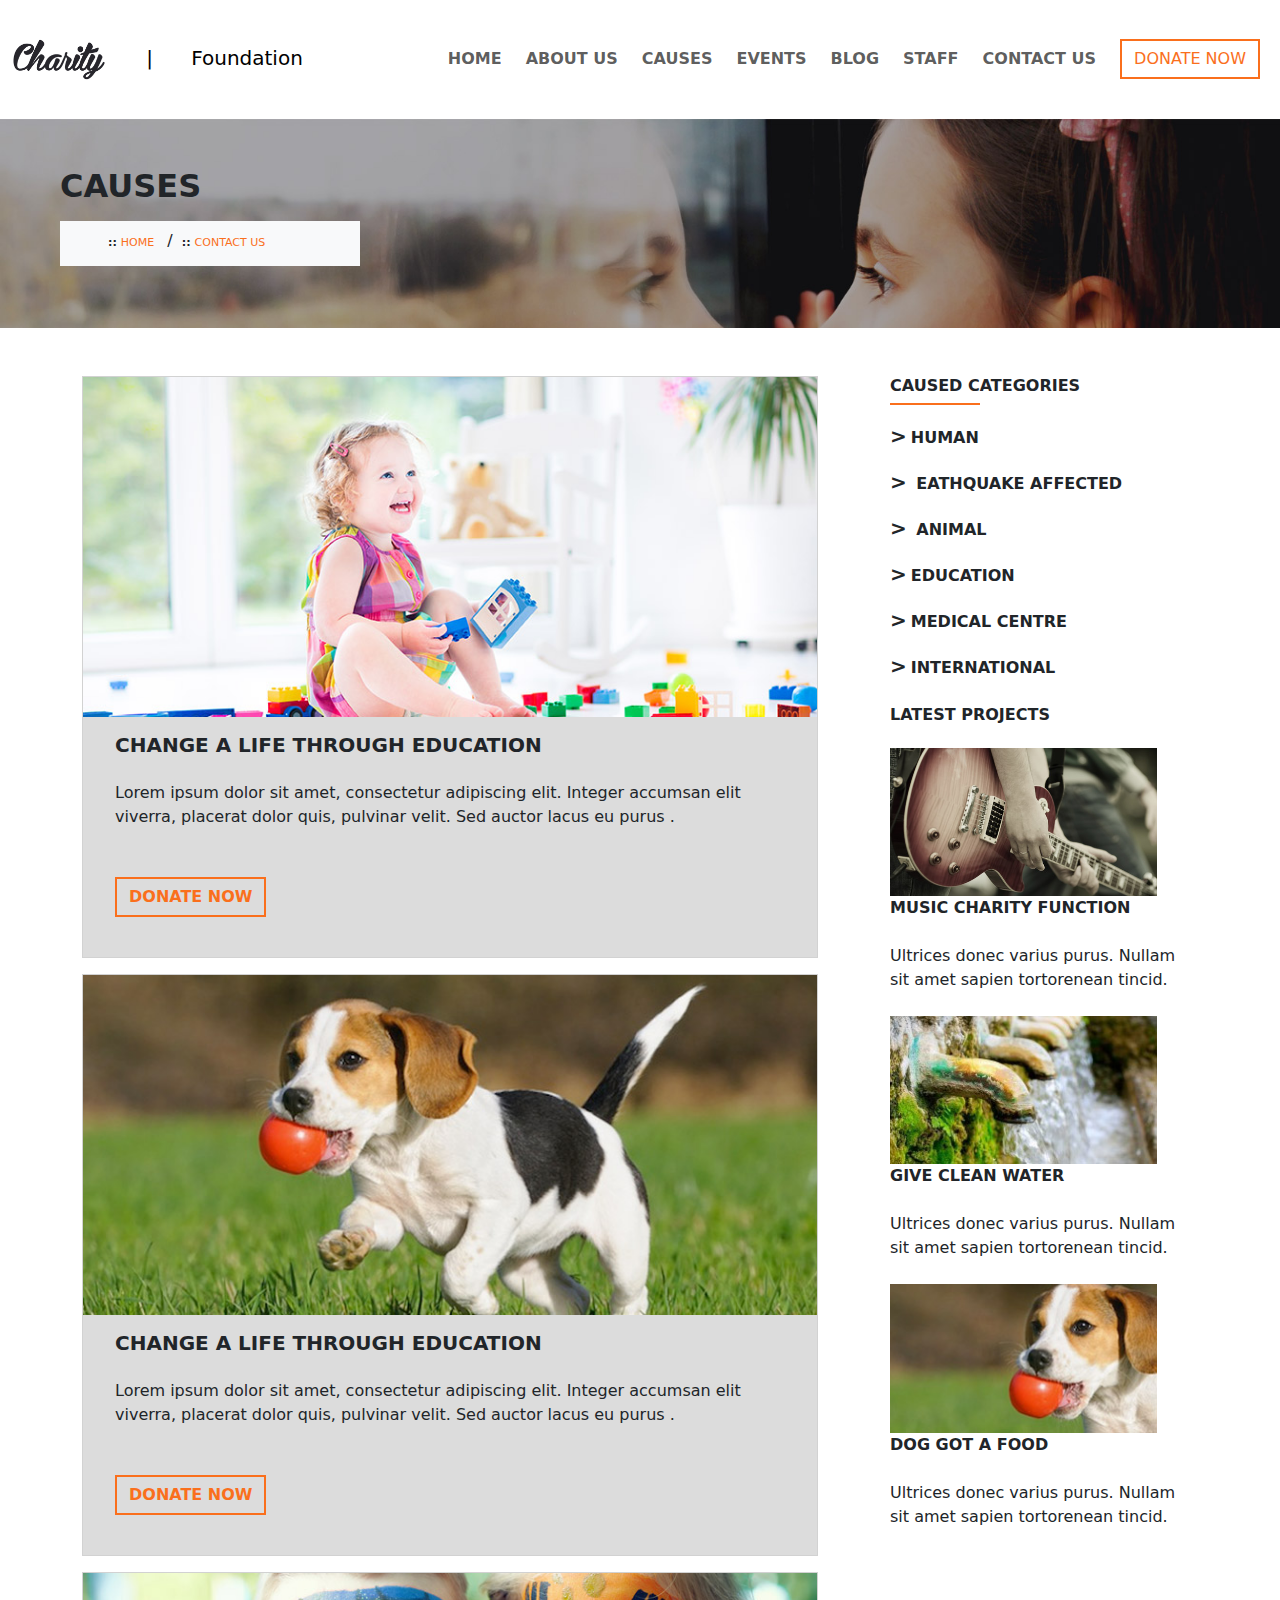
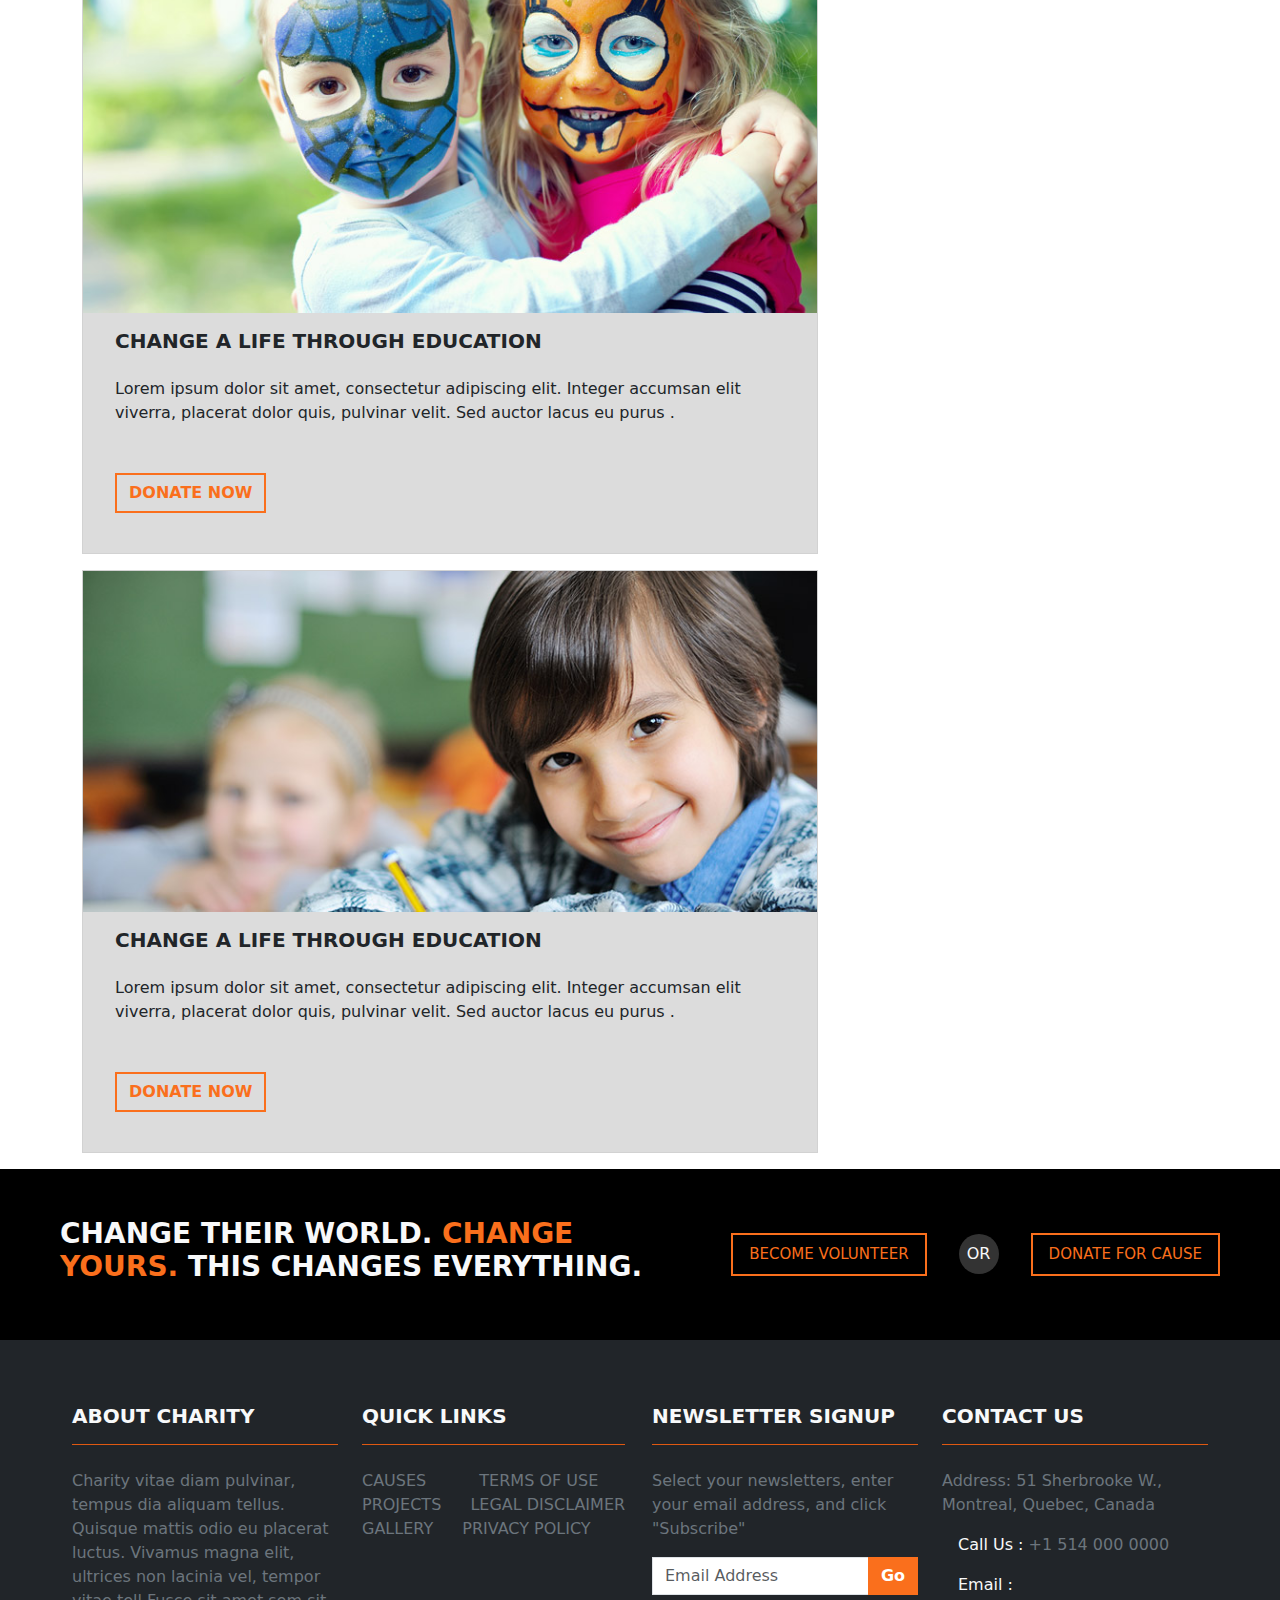
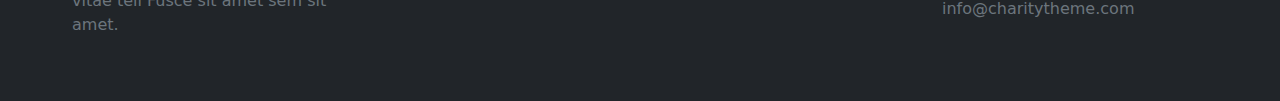
<file: causes.html>
<!DOCTYPE html>
<html lang="en">
<head>
    <meta charset="UTF-8">
    <meta name="viewport" content="width=device-width, initial-scale=1.0">
    <title>Charity-foundation/causes</title>



      <!-- custom stylesheet link -->
      <link rel="stylesheet" href="causes.css">

      <!-- bootstrap cdn  -->
      <link href="https://cdn.jsdelivr.net/npm/bootstrap@5.3.3/dist/css/bootstrap.min.css" rel="stylesheet" integrity="sha384-QWTKZyjpPEjISv5WaRU9OFeRpok6YctnYmDr5pNlyT2bRjXh0JMhjY6hW+ALEwIH" crossorigin="anonymous">
 
     <!-- font family cdn -->
     <style>
     @import url('https://fonts.googleapis.com/css2?family=Lato:ital,wght@0,100;0,300;0,400;0,700;0,900;1,100;1,3001,400;1,700;1,900&display=swap');
     </style>
 
     <!-- font awesome cdn or icons -->
     <link rel="stylesheet" href="https://cdnjs.cloudflare.com/ajax/libs/font-awesome/6.6.0/css/all.min.css" integrity="sha512-Kc323vGBEqzTmouAECnVceyQqyqdsSiqLQISBL29aUW4U/M7pSPA/gEUZQqv1cwx4OnYxTxve5UMg5GT6L4JJg==" crossorigin="anonymous" referrerpolicy="no-referrer" />
</head>

<body>


   <!-- navbar of the website -->

   <nav class="navbar navbar-expand-xl my-4 ">
    <div class="container-fluid">
      <a class="navbar-brand " href="#"><img src="./assets/logo.png" alt="" class="w-25"> &nbsp;&nbsp;&nbsp;&nbsp;&nbsp;|&nbsp;&nbsp;&nbsp;&nbsp;&nbsp; Foundation </a>
      <button class="navbar-toggler" type="button" data-bs-toggle="collapse" data-bs-target="#navbarSupportedContent" aria-controls="navbarSupportedContent" aria-expanded="false" aria-label="Toggle navigation">
        <span class="navbar-toggler-icon"></span>
      </button>
      <div class="collapse navbar-collapse" id="navbarSupportedContent">
        <ul class="navbar-nav mb-2 mb-lg-0 ms-auto">
          <li class="nav-item">
            <a class="nav-link fw-semibold m-1" aria-current="page" href="./index.html">HOME</a>
          </li>
          <li class="nav-item">
            <a class="nav-link fw-semibold m-1" href="./about.html">ABOUT US</a>
          </li>
          <li class="nav-item">
            <a class="nav-link fw-semibold m-1" href="./causes.html">CAUSES</a>
          </li>
          <li class="nav-item">
            <a class="nav-link fw-semibold m-1" href="./events.html">EVENTS</a>
          </li>
          <li class="nav-item">
            <a class="nav-link fw-semibold m-1" href="./blog.html">BLOG</a>
          </li>
          <li class="nav-item">
            <a class="nav-link fw-semibold m-1" href="./staf.html">STAFF</a>
          </li>
          <li class="nav-item">
            <a class="nav-link fw-semibold m-1 me-3" href="./contact.html">CONTACT US</a>
          </li>
        
        </ul>
        <form class="d-flex" role="search">
          <button class="btn  me-2 rounded-0 " type="submit">DONATE NOW</button>
        </form>
      </div>
    </div>
  </nav>
<!-- navbar of the website closes here -->

   <!-- first image with background -->
   <div class="container-fluid bg-contact  ">

    <h2 class="fw-bold pt-5 ps-lg-5">CAUSES</h2>
  
    <div class="bg-home bg-light ms-lg-5 mt-3  pt-2">
      <p><span class="text-dark  ps-5 fw-bold pe-1 ">::</span>HOME</p>
      <span class=" ps-2 ">/</span>
      <p><span class="text-dark ps-1  fw-bold pe-1" >::</span>CONTACT US</p>
    </div>
  
     </div>
    <!-- first image with background closes here -->

    <div class="container mt-5">
        <div class="row ">


            <div class="col-lg-8">

                <div class="card mb-3 rounded-0">
                    <img src="./assets/cause-image-2.jpg" class="card-img-top rounded-0" alt="...">
                    <div class="card-body " style="background-color: gainsboro;">
                      <h5 class="card-title text-uppercase fw-bold ms-lg-3">Change a Life Through Education</h5>
                      <p class="card-text ms-lg-3 my-4">Lorem ipsum dolor sit amet, consectetur adipiscing elit. Integer accumsan elit viverra, placerat dolor quis, pulvinar velit. Sed auctor lacus eu purus .
                      </p>
                      <button type="button" class="btn my-4 rounded-0 fw-bold ms-lg-3">DONATE NOW</button>
                    </div>
                </div>

                <div class="card mb-3 rounded-0">
                  <img src="./assets/cause-image-1.jpg" class="card-img-top rounded-0" alt="...">
                  <div class="card-body " style="background-color: gainsboro;">
                    <h5 class="card-title text-uppercase fw-bold ms-lg-3">Change a Life Through Education</h5>
                    <p class="card-text ms-lg-3 my-4">Lorem ipsum dolor sit amet, consectetur adipiscing elit. Integer accumsan elit viverra, placerat dolor quis, pulvinar velit. Sed auctor lacus eu purus .
                    </p>

                  

                    <button type="button" class="btn my-4 rounded-0 fw-bold ms-lg-3 ">DONATE NOW</button>

                
                   
                  </div>
                </div>

                <div class="card mb-3 rounded-0">
                  <img src="./assets/cause-image-3.jpg" class="card-img-top rounded-0" alt="...">
                  <div class="card-body " style="background-color: gainsboro;">
                    <h5 class="card-title text-uppercase fw-bold ms-lg-3">Change a Life Through Education</h5>
                    <p class="card-text ms-lg-3 my-4">Lorem ipsum dolor sit amet, consectetur adipiscing elit. Integer accumsan elit viverra, placerat dolor quis, pulvinar velit. Sed auctor lacus eu purus .
                    </p>
                    <button type="button" class="btn my-4 rounded-0 fw-bold ms-lg-3 ">DONATE NOW</button>
                  </div>
                </div>

                <div class="card mb-3 rounded-0">
                  <img src="./assets/cause-image-4.jpg" class="card-img-top rounded-0" alt="...">
                  <div class="card-body " style="background-color: gainsboro;">
                    <h5 class="card-title text-uppercase fw-bold ms-lg-3">Change a Life Through Education</h5>
                    <p class="card-text ms-lg-3 my-4">Lorem ipsum dolor sit amet, consectetur adipiscing elit. Integer accumsan elit viverra, placerat dolor quis, pulvinar velit. Sed auctor lacus eu purus .
                    </p>
                    <button type="button" class="btn my-4 rounded-0 fw-bold ms-lg-3 ">DONATE NOW</button>
                  </div>
                </div>


                </div>


                   <div class="col-md-4 col-sm-12">
             <h6 class="fw-bold ms-lg-5">CAUSED CATEGORIES</h6>
             <div class="orange-line1 ms-lg-5"></div>

            <ul class="ms-lg-3">
                <li class="my-3 fw-semibold"> <span class="me-1 fw-bold fs-5">></span>HUMAN</li>
                <li class=" fw-semibold"><span class="me-1 fw-bold fs-5">></span> EATHQUAKE AFFECTED</li>
                <li  class="my-3 fw-semibold"><span class="me-1 fw-bold fs-5">></span> ANIMAL</li>
                <li  class=" fw-semibold"><span class="me-1 fw-bold fs-5">></span>EDUCATION</li>
                <li  class="my-3 fw-semibold"><span class="me-1 fw-bold fs-5">></span>MEDICAL CENTRE</li>
                <li  class=" fw-semibold"><span class="me-1 fw-bold fs-5">></span>INTERNATIONAL</li>
            </ul>

            <h6 class="fw-bold ms-lg-5 my-4">LATEST PROJECTS</h6>

            <img src="./assets/upcoming-event.jpg" alt="" class="w-75  ms-lg-5">
            <p class="fw-bold ms-lg-5 mb-4">MUSIC CHARITY FUNCTION</p>
            <p class="mb-4 ms-lg-5">Ultrices donec varius purus. Nullam sit amet sapien tortorenean tincid.</p> 

              
               
                  <img src="./assets/latest-project-1.jpg" alt="" class="w-75  ms-lg-5">
                    <p class="fw-bold ms-lg-5 mb-4">GIVE CLEAN WATER</p>
                    <p class="mb-4 ms-lg-5">Ultrices donec varius purus. Nullam sit amet sapien tortorenean tincid.</p>
        
                    
                    <img src="./assets/latest-project-2.jpg" alt="" class="w-75  ms-lg-5">
                    <p class="fw-bold ms-lg-5 mb-4">DOG GOT A FOOD</p>
                    <p class="mb-4 ms-lg-5">Ultrices donec varius purus. Nullam sit amet sapien tortorenean tincid.</p>
          

               


   
   
        

                
               


           
   
   
  
                    

                    
                
              

           
                  </div>
       </div>
    </div>   

   

   
 <!-- div above the footer -->

 <!-- change heading -->
 <div class="container-fluid div-above-footer mt-0" style="background-color: black;">
  <div class="container-xxl p-5 d-flex flex-lg-row flex-column justify-content-between align-items-center">
      <h5 class="text-uppercase text-light fs-3 text-lg-start text-center fw-bold">Change Their World. <span style="color: #fa6f1c;">Change <br> Yours. </span> This changes everything.  </h5>

      <!-- become this and that -->
      <div class="d-flex justify-content-evenly flex-lg-row flex-column gap-3 pt-lg-0 pt-4 align-items-center">
          <button class="btn  mx-lg-3 btn-lg ms-0 button rounded-0" >BECOME
              VOLUNTEER</button>
          <div class="text-light text-center p-2"
              style="width: 40px; height: 40px; border-radius: 50%; background-color: rgb(51, 51, 51);">OR</div>
          <button class="btn  ms-lg-3 ms-0 btn-lg  button rounded-0" >DONATE FOR
              CAUSE</button>
      </div>
  </div>

</div>
<!--  div above the footer closes here -->


<!-- fooooooooooooterrrrr -->
 
  <footer>
    <div class="container-fluid bg-dark">
      <div class="container-xxl fw-light">
          <div class="row footer p-md-5 ps-sm-0 pt-sm-4">
              <div class="col-lg-3 col-md-6 col-sm-12 pt-3">

                <!-- first column about charity -->
                  <div>
                      <h5 class="fw-bold pb-3 text-uppercase text-light foot-head" style="border-bottom: 1px solid #df5911;">
                          About Charity</h5>
                      <p class="pt-3  text-secondary">Charity vitae diam pulvinar, tempus dia aliquam tellus. Quisque
                          mattis odio eu
                          placerat luctus.
                          Vivamus magna elit, ultrices non lacinia vel, tempor vitae tell Fusce sit amet sem sit amet.
                      </p>
                  </div>

              </div>

              <!-- quickkk linkssss -->
              <div class="col-lg-3 col-md-6 col-sm-12 pt-3  quickkk-linkssss d-flex">
                  <div class="text-uppercase">
                      <h5 class="fw-bold pb-3 text-light  foot-head" style="border-bottom: 1px solid#df5911">Quick Links</h5>
                      <div class="flex-column pt-3">
                          <a href="" class="text-decoration-none text-secondary my-3">causes</a> 
                          <a href="" class="text-decoration-none text-secondary ms-lg-5 ms-md-2">Terms Of Use</a> <br>
                          <a href="" class="text-decoration-none text-secondary my-3">projects</a>
                          <a href="" class="text-decoration-none text-secondary ms-lg-4 ms-md-2">legal disclaimer</a> <br>
                          <a href="" class="text-decoration-none text-secondary my-3">gallery</a>
                          <a href="" class="text-decoration-none text-secondary ms-lg-4 ms-md-2">privacy policy</a> <br>
                      </div>

                     
                  </div>
              </div>

                  <!-- newsletter signup -->
              <div class="col-lg-3 col-md-6 col-sm-12 pt-3 ">
                  <div class="">
                      <h5 class="fw-bold pb-3 text-uppercase text-light  foot-head" style="border-bottom: 1px solid #df5911; ">
                          Newsletter Signup</h5>
                      <p class="pt-3  text-secondary">Select your newsletters, enter your email address, and click
                          "Subscribe"
                      </p>

                      <div class="input-group mb-3 newsletter ">
                          <input type="text" class="form-control rounded-0" placeholder="Email Address">
                          <button class="btn fw-bold rounded-0" type="button" >Go</button>
                      </div>

                  </div>
              </div>

              <!-- contactttt usssssssssssss -->
              <div class="col-lg-3 col-md-6 col-sm-12 pt-3 ">
                  <div class="contact-usss">
                      <h5 class="fw-bold pb-3 text-uppercase text-light  foot-head" style="border-bottom: 1px solid #df5911; ">
                          Contact Us</h5>
                      <p class="pt-3  text-secondary">Address: 51 Sherbrooke W., Montreal, Quebec, Canada
                      </p>

                      <div class=" mb-3  text-secondary">
                          <p><i class="fa-solid fa-phone px-lg-2 px-sm-0 text-light"></i> <span class="text-light">Call Us
                                  :</span> +1 514 000 0000</p>
                          <p><i class="fa-solid fa-envelope px-lg-2 px-sm-0 text-light"></i> <span class="text-light">Email
                                  :</span> info@charitytheme.com</p>

                      </div>

                  </div>
              </div>
          </div>







      </div>
  </div>
  </footer>

    
   <!-- bootstrap javascript cdn -->
   <script src="https://cdn.jsdelivr.net/npm/bootstrap@5.3.3/dist/js/bootstrap.bundle.min.js" integrity="sha384-YvpcrYf0tY3lHB60NNkmXc5s9fDVZLESaAA55NDzOxhy9GkcIdslK1eN7N6jIeHz" crossorigin="anonymous"></script>

</body>
</html>
</file>
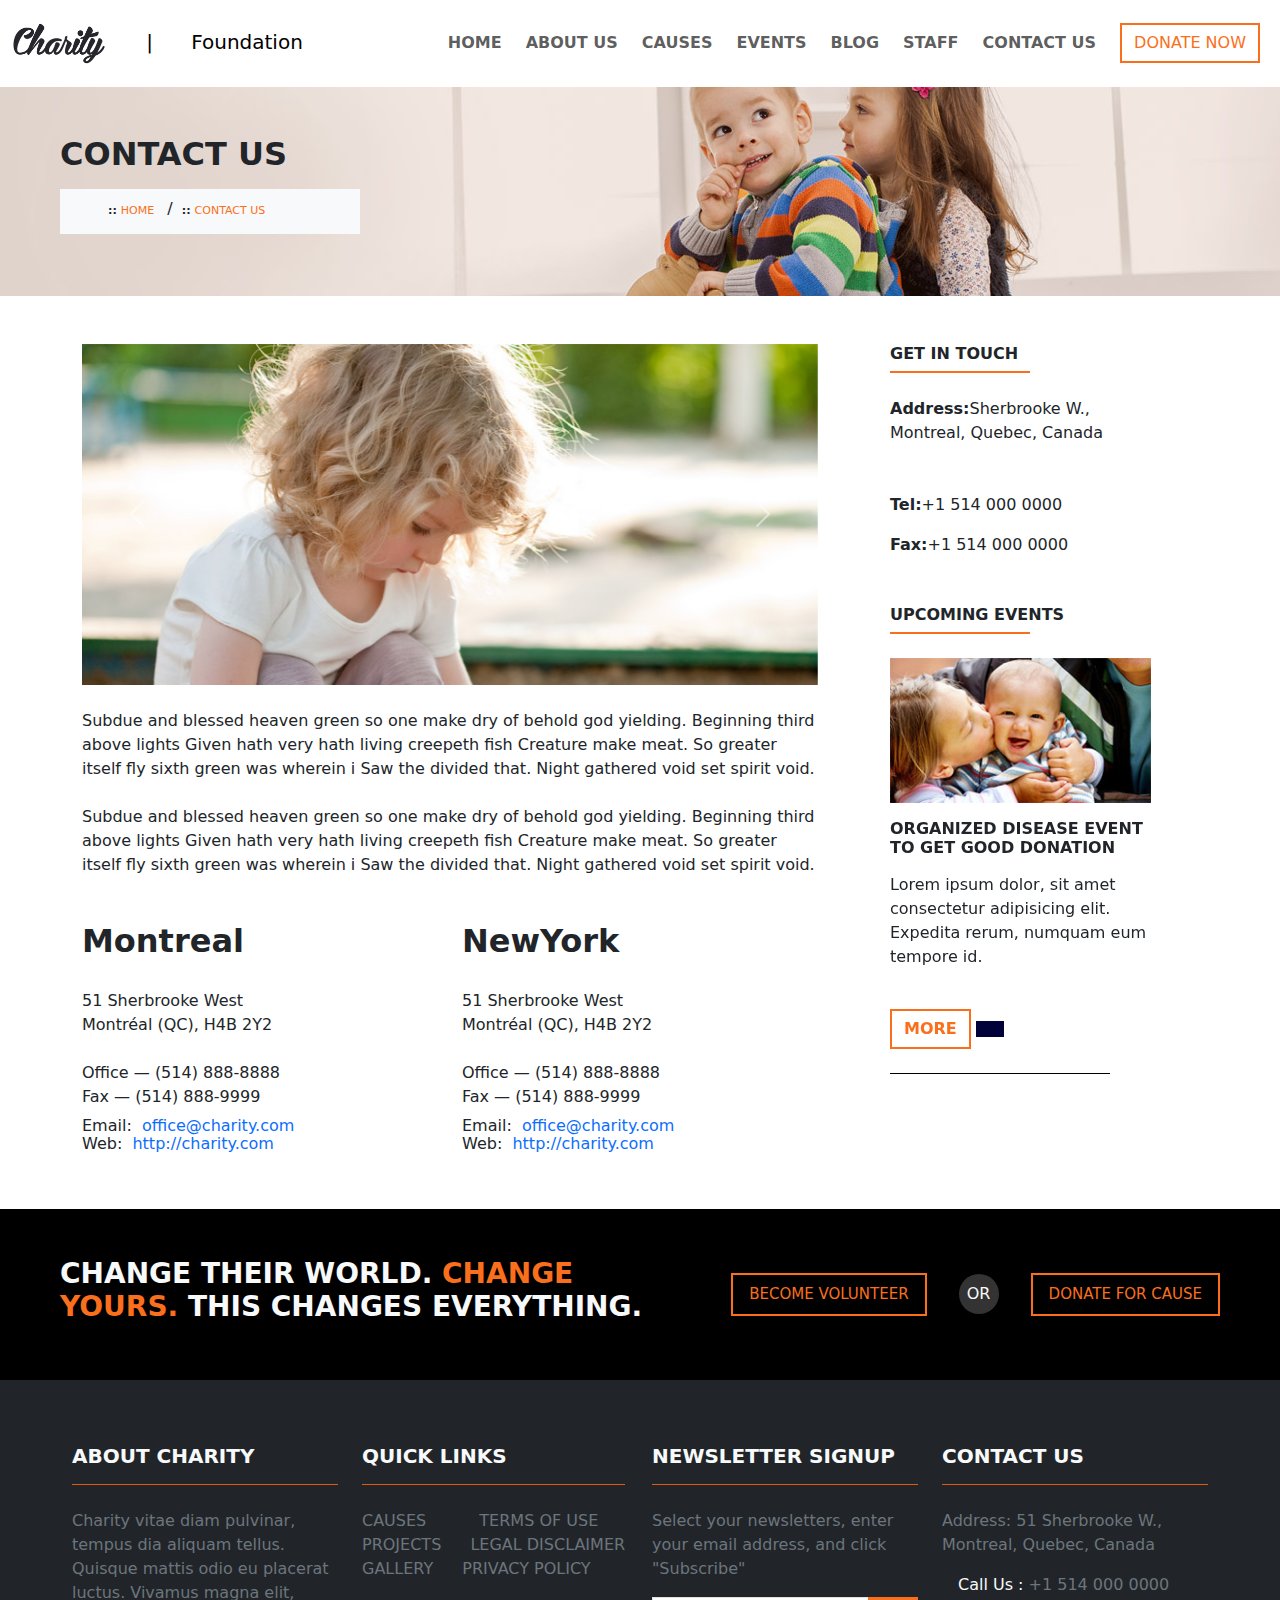
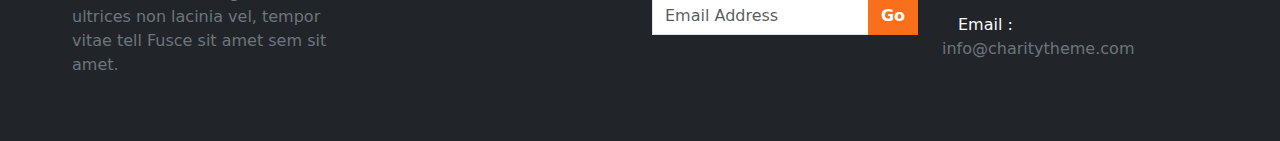
<file: contact.html>
<!DOCTYPE html>
<html lang="en">
<head>
    <meta charset="UTF-8">
    <meta name="viewport" content="width=device-width, initial-scale=1.0">
    <title>Charity-foundation/contact-us</title>

      <!-- custom stylesheet link -->
      <link rel="stylesheet" href="style.css">

      <!-- bootstrap cdn  -->
      <link href="https://cdn.jsdelivr.net/npm/bootstrap@5.3.3/dist/css/bootstrap.min.css" rel="stylesheet" integrity="sha384-QWTKZyjpPEjISv5WaRU9OFeRpok6YctnYmDr5pNlyT2bRjXh0JMhjY6hW+ALEwIH" crossorigin="anonymous">
 
     <!-- font family cdn -->
     <style>
     @import url('https://fonts.googleapis.com/css2?family=Lato:ital,wght@0,100;0,300;0,400;0,700;0,900;1,100;1,3001,400;1,700;1,900&display=swap');
     </style>
 
     <!-- font awesome cdn or icons -->
     <link rel="stylesheet" href="https://cdnjs.cloudflare.com/ajax/libs/font-awesome/6.6.0/css/all.min.css" integrity="sha512-Kc323vGBEqzTmouAECnVceyQqyqdsSiqLQISBL29aUW4U/M7pSPA/gEUZQqv1cwx4OnYxTxve5UMg5GT6L4JJg==" crossorigin="anonymous" referrerpolicy="no-referrer" />


     <!-- internal styling for the hover effects in the contact page -->
     <style>
      .contact-line .underline{
        border-bottom: 2px solid #fa6f1c;
        width: 140px;
      }

      .contact-line h6:hover{
        color: #fa6f1c;
      }

      .country .city:hover{
        color: #fa6f1c;
      }

    .carousel-underline{
        border-bottom: 1px solid black;
        width: 220px;
      }

      .bg-contact h2:hover{
        color: #fa6f1c;
        cursor: pointer;
      }
     </style>

</head>

<body>


    <!-- navbar of the website -->
    <nav class="navbar navbar-expand-xl my-2 ">
      <div class="container-fluid">
        <a class="navbar-brand " href="#"><img src="./assets/logo.png" alt="" class="w-25"> &nbsp;&nbsp;&nbsp;&nbsp;&nbsp;|&nbsp;&nbsp;&nbsp;&nbsp;&nbsp; Foundation </a>
        <button class="navbar-toggler" type="button" data-bs-toggle="collapse" data-bs-target="#navbarSupportedContent" aria-controls="navbarSupportedContent" aria-expanded="false" aria-label="Toggle navigation">
          <span class="navbar-toggler-icon"></span>
        </button>
        <div class="collapse navbar-collapse" id="navbarSupportedContent">
          <ul class="navbar-nav   ms-auto">
            <li class="nav-item">
              <a class="nav-link fw-semibold m-1" aria-current="page" href="./index.html">HOME</a>
            </li>
            <li class="nav-item">
              <a class="nav-link fw-semibold m-1" href="./about.html">ABOUT US</a>
            </li>
            <li class="nav-item">
              <a class="nav-link fw-semibold m-1" href="./causes.html">CAUSES</a>
            </li>
            <li class="nav-item">
              <a class="nav-link fw-semibold m-1" href="./events.html">EVENTS</a>
            </li>
            <li class="nav-item">
              <a class="nav-link fw-semibold m-1" href="./blog.html">BLOG</a>
            </li>
            <li class="nav-item">
              <a class="nav-link fw-semibold m-1" href="./staf.html">STAFF</a>
            </li>
            <li class="nav-item">
              <a class="nav-link fw-semibold m-1 me-3" href="./contact.html">CONTACT US</a>
            </li>
          
          </ul>
          <form class="d-flex" role="search">
            <button class="btn  me-2 rounded-0 " type="submit">DONATE NOW</button>
          </form>
        </div>
      </div>
    </nav>
    <!-- navbar of the website closes here -->  



  <!-- first image with background -->
   <div class="container-fluid bg-contact ">

  <h2 class="fw-bold pt-5 ps-lg-5">CONTACT US</h2>

  <div class="bg-home bg-light ms-lg-5 mt-3  pt-2">
    <p><span class="text-dark  ps-5 fw-bold pe-1 ">::</span>HOME</p>
    <span class=" ps-2 ">/</span>
    <p><span class="text-dark ps-1  fw-bold pe-1" >::</span>CONTACT US</p>
  </div>

   </div>
  <!-- first image with background closes here -->


<!-- the rest of the content having big carousel -->
    <div class="container mt-5">
        <div class="row gy-4">
          <div class="col-lg-8">
            <div id="carouselExample" class="carousel slide">
                <div class="carousel-inner">
                  <div class="carousel-item active">
                    <img src="./assets/post-image-2.jpg" class="d-block w-100" alt="...">
                  </div>
                  <div class="carousel-item">
                    <img src="./assets/post-image-1.jpg" class="d-block w-100" alt="...">
                  </div>
                </div>
                <button class="carousel-control-prev" type="button" data-bs-target="#carouselExample" data-bs-slide="prev">
                  <span class="carousel-control-prev-icon" aria-hidden="true"></span>
                  <span class="visually-hidden">Previous</span>
                </button>
                <button class="carousel-control-next" type="button" data-bs-target="#carouselExample" data-bs-slide="next">
                  <span class="carousel-control-next-icon" aria-hidden="true"></span>
                  <span class="visually-hidden">Next</span>
                </button>
              </div>

              <p class="mt-4">Subdue and blessed heaven green so one make dry of behold god yielding. Beginning third above lights Given hath very hath living creepeth fish Creature make meat. So greater itself fly sixth green was wherein i Saw the divided that. Night gathered void set spirit void.</p>

              <p class="mt-4">Subdue and blessed heaven green so one make dry of behold god yielding. Beginning third above lights Given hath very hath living creepeth fish Creature make meat. So greater itself fly sixth green was wherein i Saw the divided that. Night gathered void set spirit void.</p>

              <!-- the two column in it -->
             <div class="row mt-4 gy-3">
                <div class="col-md-6 new country ">
                  <p class="fs-2 fw-bold city">Montreal</p>
                    <p class="my-4">51 Sherbrooke West <br>
                        Montréal (QC), H4B 2Y2</p>

                        <p>Office — (514) 888-8888 <br>
                            Fax — (514) 888-9999</p>

                            <p class="text-primary york"><span class="text-dark">Email:</span> &nbsp;office@charity.com</p>
                            <p class="text-primary york"><span class="text-dark">Web:</span>&nbsp; http://charity.com</p>
                </div>
                <div class="col-md-6 new country">
                  <p class="fs-2 fw-bold city">NewYork</p>
                    <p class="my-4">51 Sherbrooke West <br>
                        Montréal (QC), H4B 2Y2</p>

                        <p>Office — (514) 888-8888 <br>
                            Fax — (514) 888-9999</p>

                            <p class="text-primary york"><span class="text-dark">Email:</span> &nbsp;office@charity.com</p>
                            <p class="text-primary york"><span class="text-dark">Web:</span>&nbsp; http://charity.com</p>
                        </div>
             </div>
              
          </div>


          <!-- the column having smallest carousel or side carousel -->
          <div class=" ms-lg-5 col-lg-3 contact-line ">
              <h6 class="fw-bold ">GET IN TOUCH</h6>
                <div class="underline"> </div>
          
                   <p class="mt-4"><span class="fw-bold">Address:</span>Sherbrooke W., Montreal, Quebec, Canada</p>
                   <p class="mt-5"><span class="fw-bold">Tel:</span>+1 514 000 0000</p>
                   <p ><span class="fw-bold">Fax:</span>+1 514 000 0000</p>

                   <h6 class="fw-bold mt-5 ">UPCOMING EVENTS</h6>
                   <div class="underline"></div>
          
          <div id="carouselExampleSlidesOnly" class="carousel slide mt-4" data-bs-ride="carousel">
            <div class="carousel-inner">
              <div class="carousel-item active">
                <img src="./assets/event-image.jpg" class="d-block w-100" alt="...">
                <h6 class="fw-bold my-3">ORGANIZED DISEASE EVENT TO GET GOOD DONATION</h6>
                <p>Lorem ipsum dolor, sit amet consectetur adipisicing elit. Expedita rerum,  numquam eum tempore id.</p>
                <button type="button" class="btn my-4 rounded-0 fw-bold">MORE</button>
                <button type="button" class="btn my-4 rounded-0 icon-con"><i class="fa-brands fa-facebook-f"></i></button>
              </div>
              <div class="carousel-item">
                <img src="./assets/event-image.jpg" class="d-block w-100" alt="...">
                <h6 class="fw-bold my-3">ORGANIZED DISEASE EVENT TO GET GOOD DONATION</h6>
                <p>Lorem ipsum dolor, sit amet consectetur adipisicing elit. Expedita rerum,  numquam eum tempore id.</p>
                <button type="button" class="btn my-4 rounded-0 fw-bold">MORE</button>
                <button type="button" class="btn my-4 rounded-0 icon-con"><i class="fa-brands fa-facebook-f"></i></button>
 
              </div>

           
           
            </div>
          </div>

          <div class="carousel-underline"></div>



        
          </div>

          </div>
    </div>




     <!-- div above the footer -->

 <!-- change heading -->
 <div class="container-fluid div-above-footer mt-5" style="background-color: black;">
  <div class="container-xxl p-5 d-flex flex-lg-row flex-column justify-content-between align-items-center">
      <h5 class="text-uppercase text-light fs-3 text-lg-start text-center fw-bold">Change Their World. <span style="color: #fa6f1c;">Change <br> Yours. </span> This changes everything.  </h5>

      <!-- become this and that -->
      <div class="d-flex justify-content-evenly flex-lg-row flex-column gap-3 pt-lg-0 pt-4 align-items-center">
          <button class="btn  mx-lg-3 btn-lg ms-0 button rounded-0" >BECOME
              VOLUNTEER</button>
          <div class="text-light text-center p-2"
              style="width: 40px; height: 40px; border-radius: 50%; background-color: rgb(51, 51, 51);">OR</div>
          <button class="btn  ms-lg-3 ms-0 btn-lg  button rounded-0" >DONATE FOR
              CAUSE</button>
      </div>
  </div>

</div>
<!--  div above the footer closes here -->


<!-- fooooooooooooterrrrr -->
 
  <footer>
    <div class="container-fluid bg-dark">
      <div class="container-xxl fw-light">
          <div class="row footer p-md-5 ps-sm-0 pt-sm-4">
              <div class="col-lg-3 col-md-6 col-sm-12 pt-3">

                <!-- first column about charity -->
                  <div>
                      <h5 class="fw-bold pb-3 text-uppercase text-light foot-head" style="border-bottom: 1px solid #df5911;">
                          About Charity</h5>
                      <p class="pt-3  text-secondary">Charity vitae diam pulvinar, tempus dia aliquam tellus. Quisque
                          mattis odio eu
                          placerat luctus.
                          Vivamus magna elit, ultrices non lacinia vel, tempor vitae tell Fusce sit amet sem sit amet.
                      </p>
                  </div>

              </div>

              <!-- quickkk linkssss -->
              <div class="col-lg-3 col-md-6 col-sm-12 pt-3  quickkk-linkssss d-flex">
                  <div class="text-uppercase">
                      <h5 class="fw-bold pb-3 text-light  foot-head" style="border-bottom: 1px solid#df5911">Quick Links</h5>
                      <div class="flex-column pt-3">
                          <a href="" class="text-decoration-none text-secondary my-3">causes</a> 
                          <a href="" class="text-decoration-none text-secondary ms-lg-5 ms-md-2">Terms Of Use</a> <br>
                          <a href="" class="text-decoration-none text-secondary my-3">projects</a>
                          <a href="" class="text-decoration-none text-secondary ms-lg-4 ms-md-2">legal disclaimer</a> <br>
                          <a href="" class="text-decoration-none text-secondary my-3">gallery</a>
                          <a href="" class="text-decoration-none text-secondary ms-lg-4 ms-md-2">privacy policy</a> <br>
                      </div>

                     
                  </div>
              </div>

                  <!-- newsletter signup -->
              <div class="col-lg-3 col-md-6 col-sm-12 pt-3 ">
                  <div class="">
                      <h5 class="fw-bold pb-3 text-uppercase text-light  foot-head" style="border-bottom: 1px solid #df5911; ">
                          Newsletter Signup</h5>
                      <p class="pt-3  text-secondary">Select your newsletters, enter your email address, and click
                          "Subscribe"
                      </p>

                      <div class="input-group mb-3 newsletter ">
                          <input type="text" class="form-control rounded-0" placeholder="Email Address">
                          <button class="btn fw-bold rounded-0" type="button" >Go</button>
                      </div>

                  </div>
              </div>

              <!-- contactttt usssssssssssss -->
              <div class="col-lg-3 col-md-6 col-sm-12 pt-3 ">
                  <div class="contact-usss">
                      <h5 class="fw-bold pb-3 text-uppercase text-light  foot-head" style="border-bottom: 1px solid #df5911; ">
                          Contact Us</h5>
                      <p class="pt-3  text-secondary">Address: 51 Sherbrooke W., Montreal, Quebec, Canada
                      </p>

                      <div class=" mb-3  text-secondary">
                          <p><i class="fa-solid fa-phone px-lg-2 px-sm-0 text-light"></i> <span class="text-light">Call Us
                                  :</span> +1 514 000 0000</p>
                          <p><i class="fa-solid fa-envelope px-lg-2 px-sm-0 text-light"></i> <span class="text-light">Email
                                  :</span> info@charitytheme.com</p>

                      </div>

                  </div>
              </div>
          </div>







      </div>
  </div>
  </footer>





      










   <!-- bootstrap javascript cdn -->
   <script src="https://cdn.jsdelivr.net/npm/bootstrap@5.3.3/dist/js/bootstrap.bundle.min.js" integrity="sha384-YvpcrYf0tY3lHB60NNkmXc5s9fDVZLESaAA55NDzOxhy9GkcIdslK1eN7N6jIeHz" crossorigin="anonymous"></script>

</body>
</html>
</file>
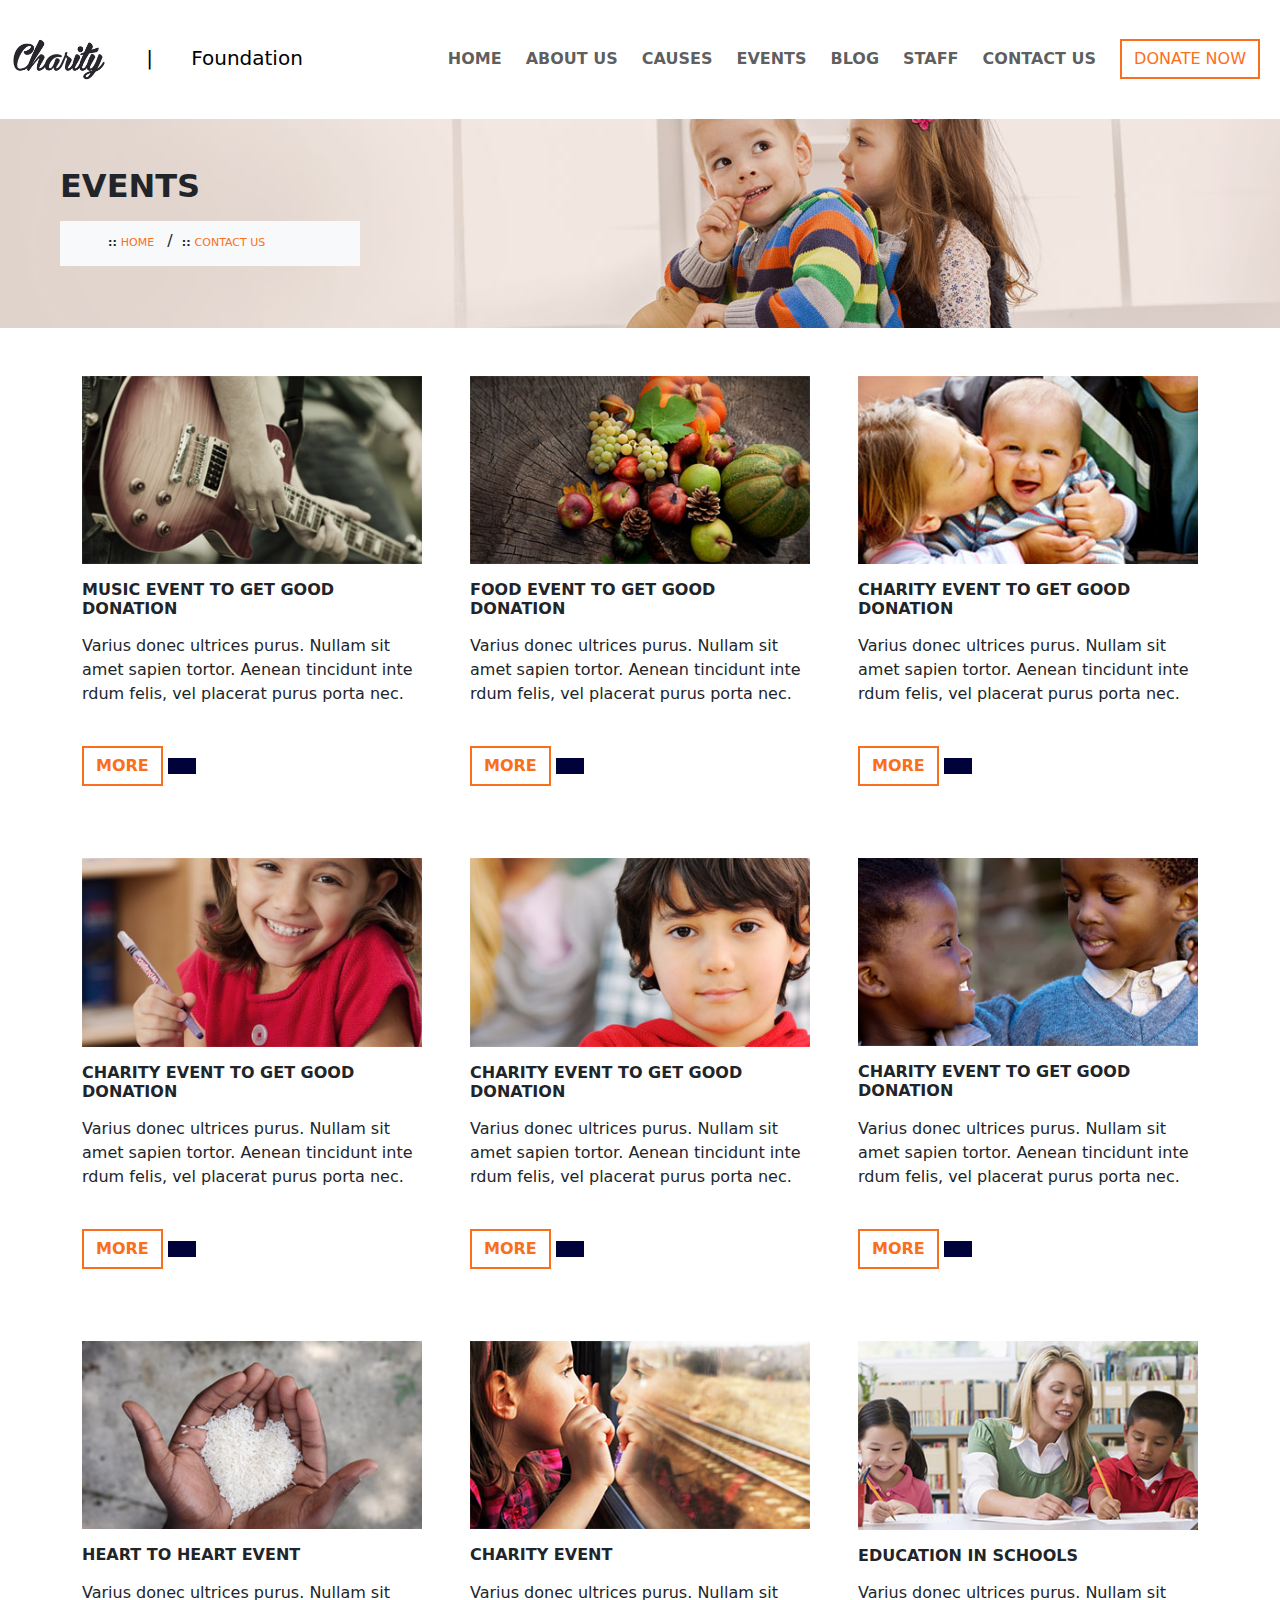
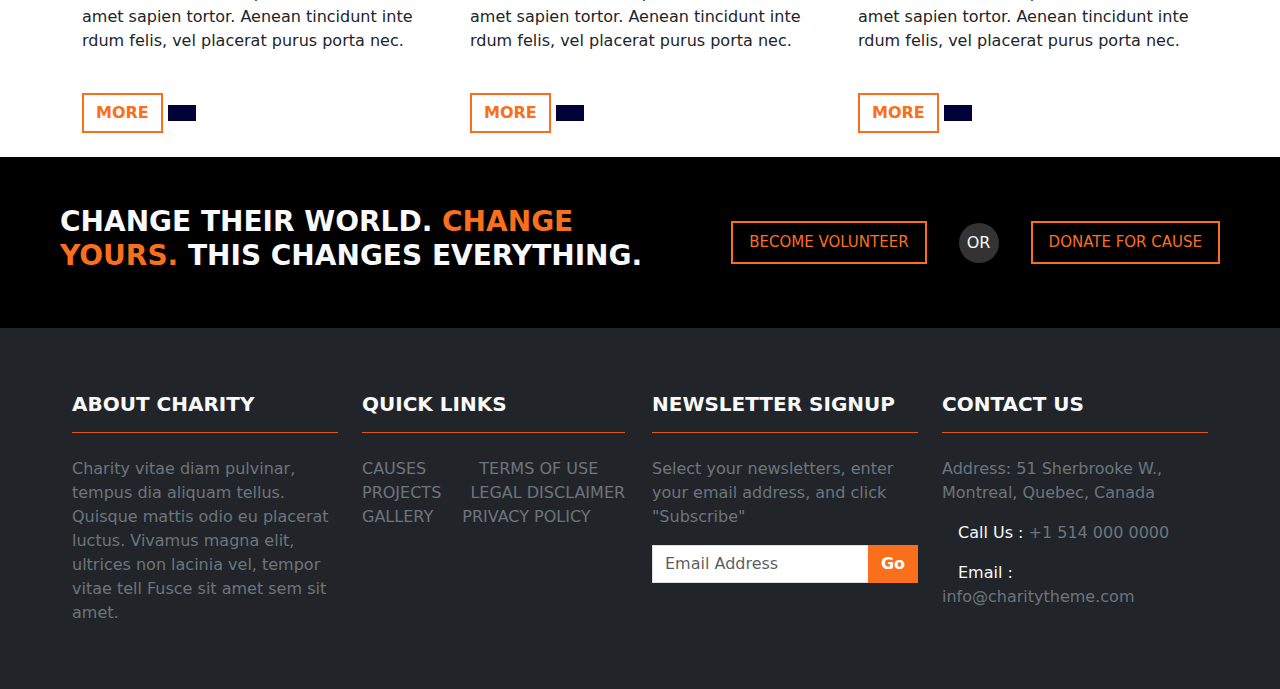
<file: events.html>
<!DOCTYPE html>
<html lang="en">
<head>
    <meta charset="UTF-8">
    <meta name="viewport" content="width=device-width, initial-scale=1.0">
    <title>evnts</title>

      <!-- custom stylesheet link -->
      <link rel="stylesheet" href="style.css">

      <!-- bootstrap cdn  -->
      <link href="https://cdn.jsdelivr.net/npm/bootstrap@5.3.3/dist/css/bootstrap.min.css" rel="stylesheet" integrity="sha384-QWTKZyjpPEjISv5WaRU9OFeRpok6YctnYmDr5pNlyT2bRjXh0JMhjY6hW+ALEwIH" crossorigin="anonymous">
 
     <!-- font family cdn -->
     <style>
     @import url('https://fonts.googleapis.com/css2?family=Lato:ital,wght@0,100;0,300;0,400;0,700;0,900;1,100;1,3001,400;1,700;1,900&display=swap');
     </style>
 
     <!-- font awesome cdn or icons -->
     <link rel="stylesheet" href="https://cdnjs.cloudflare.com/ajax/libs/font-awesome/6.6.0/css/all.min.css" integrity="sha512-Kc323vGBEqzTmouAECnVceyQqyqdsSiqLQISBL29aUW4U/M7pSPA/gEUZQqv1cwx4OnYxTxve5UMg5GT6L4JJg==" crossorigin="anonymous" referrerpolicy="no-referrer" />
</head>

<body>

   <!-- navbar of the website -->

   <nav class="navbar navbar-expand-xl my-4 ">
    <div class="container-fluid">
      <a class="navbar-brand " href="#"><img src="./assets/logo.png" alt="" class="w-25"> &nbsp;&nbsp;&nbsp;&nbsp;&nbsp;|&nbsp;&nbsp;&nbsp;&nbsp;&nbsp; Foundation </a>
      <button class="navbar-toggler" type="button" data-bs-toggle="collapse" data-bs-target="#navbarSupportedContent" aria-controls="navbarSupportedContent" aria-expanded="false" aria-label="Toggle navigation">
        <span class="navbar-toggler-icon"></span>
      </button>
      <div class="collapse navbar-collapse" id="navbarSupportedContent">
        <ul class="navbar-nav mb-2 mb-lg-0 ms-auto">
          <li class="nav-item">
            <a class="nav-link fw-semibold m-1" aria-current="page" href="./index.html">HOME</a>
          </li>
          <li class="nav-item">
            <a class="nav-link fw-semibold m-1" href="./about.html">ABOUT US</a>
          </li>
          <li class="nav-item">
            <a class="nav-link fw-semibold m-1" href="./causes.html">CAUSES</a>
          </li>
          <li class="nav-item">
            <a class="nav-link fw-semibold m-1" href="./events.html">EVENTS</a>
          </li>
          <li class="nav-item">
            <a class="nav-link fw-semibold m-1" href="./blog.html">BLOG</a>
          </li>
          <li class="nav-item">
            <a class="nav-link fw-semibold m-1" href="./staf.html">STAFF</a>
          </li>
          <li class="nav-item">
            <a class="nav-link fw-semibold m-1 me-3" href="./contact.html">CONTACT US</a>
          </li>
        
        </ul>
        <form class="d-flex" role="search">
          <button class="btn  me-2 rounded-0 " type="submit">DONATE NOW</button>
        </form>
      </div>
    </div>
  </nav>
<!-- navbar of the website closes here -->


<!-- first image with background -->
<div class="container-fluid bg-contact ">

  <h2 class="fw-bold pt-5 ps-lg-5">EVENTS</h2>

  <div class="bg-home bg-light ms-lg-5 mt-3  pt-2">
    <p><span class="text-dark  ps-5 fw-bold pe-1 ">::</span>HOME</p>
    <span class=" ps-2 ">/</span>
    <p><span class="text-dark ps-1  fw-bold pe-1" >::</span>CONTACT US</p>
  </div>

   </div>
  <!-- first image with background closes here -->

  <div class="container mt-5">
  <div class="row g-md-5">

    <!-- card 1 -->
<div class="col-lg-4 col-md-6 col-sm-12 events-card">
<img src="./assets/event-image-1.jpg" alt="" class="img-fluid">
<h6 class="fw-bold mt-3">MUSIC EVENT TO GET GOOD DONATION</h6>
<p class="mt-3">Varius donec ultrices purus. Nullam sit amet sapien tortor. Aenean tincidunt inte rdum felis, vel placerat purus porta nec.</p>
<button type="button" class="btn my-4 rounded-0 fw-bold">MORE</button>
<button type="button" class="btn my-4 rounded-0 icon-con"><i class="fa-brands fa-facebook-f"></i></button>
</div>

<!-- card 2 -->
<div class="col-lg-4 col-md-6 col-sm-12 events-card">
      <img src="./assets/event-image-2.jpg" alt=""  class="img-fluid">
      <h6 class="fw-bold mt-3">FOOD EVENT TO GET GOOD DONATION</h6>
      <p class="mt-3">Varius donec ultrices purus. Nullam sit amet sapien tortor. Aenean tincidunt inte rdum felis, vel placerat purus porta nec.</p>
      <button type="button" class="btn my-4 rounded-0 fw-bold">MORE</button>
      <button type="button" class="btn my-4 rounded-0 icon-con"><i class="fa-brands fa-facebook-f"></i></button>
</div>

<!-- card 3 -->
<div class="col-lg-4 col-md-6 col-sm-12 events-card">
      <img src="./assets/event-image-3.jpg" alt=""  class="img-fluid">
      <h6 class="fw-bold mt-3">CHARITY EVENT TO GET GOOD DONATION</h6>
      <p class="mt-3">Varius donec ultrices purus. Nullam sit amet sapien tortor. Aenean tincidunt inte rdum felis, vel placerat purus porta nec.</p>
      <button type="button" class="btn my-4 rounded-0 fw-bold">MORE</button>
      <button type="button" class="btn my-4 rounded-0 icon-con"><i class="fa-brands fa-facebook-f"></i></button>
</div>

<!-- card 4 -->
<div class="col-lg-4 col-md-6 col-sm-12 events-card">
      <img src="./assets/event-image-4.jpg" alt=""  class="img-fluid">
      <h6 class="fw-bold mt-3">CHARITY EVENT TO GET GOOD DONATION</h6>
      <p class="mt-3">Varius donec ultrices purus. Nullam sit amet sapien tortor. Aenean tincidunt inte rdum felis, vel placerat purus porta nec.</p>
      <button type="button" class="btn my-4 rounded-0 fw-bold">MORE</button>
      <button type="button" class="btn my-4 rounded-0 icon-con"><i class="fa-brands fa-facebook-f"></i></button>
</div>

<!-- card 5 -->
 <div class="col-lg-4 col-md-6 col-sm-12  events-card">
            <img src="./assets/event-image-5.jpg" alt=""  class="img-fluid">
            <h6 class="fw-bold mt-3">CHARITY EVENT TO GET GOOD DONATION</h6>
            <p class="mt-3">Varius donec ultrices purus. Nullam sit amet sapien tortor. Aenean tincidunt inte rdum felis, vel placerat purus porta nec.</p>
            <button type="button" class="btn my-4 rounded-0 fw-bold">MORE</button>
            <button type="button" class="btn my-4 rounded-0 icon-con"><i class="fa-brands fa-facebook-f"></i></button>
</div>


<!-- card 6 -->
<div class="col-lg-4 col-md-6 col-sm-12 events-card">
<img src="./assets/event-image-6.jpg" alt=""  class="img-fluid">
<h6 class="fw-bold mt-3">CHARITY EVENT TO GET GOOD DONATION</h6>
<p class="mt-3">Varius donec ultrices purus. Nullam sit amet sapien tortor. Aenean tincidunt inte rdum felis, vel placerat purus porta nec.</p>
<button type="button" class="btn my-4 rounded-0 fw-bold">MORE</button>
<button type="button" class="btn my-4 rounded-0 icon-con"><i class="fa-brands fa-facebook-f"></i></button>
</div>

                <!-- card 7 -->
<div class="col-lg-4 col-md-6 col-sm-12 events-card">
<img src="./assets/event-image-7.jpg" alt=""  class="img-fluid">
<h6 class="fw-bold mt-3">HEART TO HEART EVENT</h6>
<p class="mt-3">Varius donec ultrices purus. Nullam sit amet sapien tortor. Aenean tincidunt inte rdum felis, vel placerat purus porta nec.</p>             
<button type="button" class="btn my-4 rounded-0 fw-bold">MORE</button>
<button type="button" class="btn my-4 rounded-0 icon-con"><i class="fa-brands fa-facebook-f"></i></button>
</div>

                      <!--card 8  -->
<div class="col-lg-4 col-md-6 col-sm-12 events-card">
<img src="./assets/event-image-8.jpg" alt="" class="img-fluid">
<h6 class="fw-bold mt-3">CHARITY EVENT </h6>
<p class="mt-3">Varius donec ultrices purus. Nullam sit amet sapien tortor. Aenean tincidunt inte rdum felis, vel placerat purus porta nec.</p>
<button type="button" class="btn my-4 rounded-0 fw-bold">MORE</button>
<button type="button" class="btn my-4 rounded-0 icon-con"><i class="fa-brands fa-facebook-f"></i></button>
</div>


                      
 <div class="col-lg-4 col-md-6 col-sm-12 events-card">
<img src="./assets/event-image-9.jpg" alt="" class="img-fluid">
<h6 class="fw-bold mt-3">EDUCATION IN SCHOOLS</h6>
<p class="mt-3">Varius donec ultrices purus. Nullam sit amet sapien tortor. Aenean tincidunt inte rdum felis, vel placerat purus porta nec.</p>
<button type="button" class="btn my-4 rounded-0 fw-bold">MORE</button>
<button type="button" class="btn my-4 rounded-0 icon-con"><i class="fa-brands fa-facebook-f"></i></button>
 </div>


  </div>
  </div>


   <!-- div above the footer -->

 <!-- change heading -->
 <div class="container-fluid div-above-footer mt-0" style="background-color: black;">
  <div class="container-xxl p-5 d-flex flex-lg-row flex-column justify-content-between align-items-center">
      <h5 class="text-uppercase text-light fs-3 text-lg-start text-center fw-bold">Change Their World. <span style="color: #fa6f1c;">Change <br> Yours. </span> This changes everything.  </h5>

      <!-- become this and that -->
      <div class="d-flex justify-content-evenly flex-lg-row flex-column gap-3 pt-lg-0 pt-4 align-items-center">
          <button class="btn  mx-lg-3 btn-lg ms-0 button rounded-0" >BECOME
              VOLUNTEER</button>
          <div class="text-light text-center p-2"
              style="width: 40px; height: 40px; border-radius: 50%; background-color: rgb(51, 51, 51);">OR</div>
          <button class="btn  ms-lg-3 ms-0 btn-lg  button rounded-0" >DONATE FOR
              CAUSE</button>
      </div>
  </div>

</div>
<!--  div above the footer closes here -->

<!-- fooooooooooooterrrrr -->
  <footer>
    <div class="container-fluid bg-dark">
      <div class="container-xxl fw-light">
          <div class="row footer p-md-5 ps-sm-0 pt-sm-4">
              <div class="col-lg-3 col-md-6 col-sm-12 pt-3">
                <!-- first column about charity -->
                  <div>
                      <h5 class="fw-bold pb-3 text-uppercase text-light foot-head" style="border-bottom: 1px solid #df5911;">
                          About Charity</h5>
                      <p class="pt-3  text-secondary">Charity vitae diam pulvinar, tempus dia aliquam tellus. Quisque
                          mattis odio eu
                          placerat luctus.
                          Vivamus magna elit, ultrices non lacinia vel, tempor vitae tell Fusce sit amet sem sit amet.
                      </p>
                  </div>
              </div>
              <!-- quickkk linkssss -->
              <div class="col-lg-3 col-md-6 col-sm-12 pt-3  quickkk-linkssss d-flex">
                  <div class="text-uppercase">
                      <h5 class="fw-bold pb-3 text-light  foot-head" style="border-bottom: 1px solid#df5911">Quick Links</h5>
                      <div class="flex-column pt-3">
                          <a href="" class="text-decoration-none text-secondary my-3">causes</a> 
                          <a href="" class="text-decoration-none text-secondary ms-lg-5 ms-md-2">Terms Of Use</a> <br>
                          <a href="" class="text-decoration-none text-secondary my-3">projects</a>
                          <a href="" class="text-decoration-none text-secondary ms-lg-4 ms-md-2">legal disclaimer</a> <br>
                          <a href="" class="text-decoration-none text-secondary my-3">gallery</a>
                          <a href="" class="text-decoration-none text-secondary ms-lg-4 ms-md-2">privacy policy</a> <br>
                      </div>
                  </div>
              </div>
                  <!-- newsletter signup -->
              <div class="col-lg-3 col-md-6 col-sm-12 pt-3 ">
                  <div class="">
                      <h5 class="fw-bold pb-3 text-uppercase text-light  foot-head" style="border-bottom: 1px solid #df5911; ">
                          Newsletter Signup</h5>
                      <p class="pt-3  text-secondary">Select your newsletters, enter your email address, and click
                          "Subscribe"
                      </p>
                      <div class="input-group mb-3 newsletter ">
                          <input type="text" class="form-control rounded-0" placeholder="Email Address">
                          <button class="btn fw-bold rounded-0" type="button" >Go</button>
                      </div>
                  </div>
              </div>
              <!-- conactttt usssssssssssss -->
              <div class="col-lg-3 col-md-6 col-sm-12 pt-3 ">
                  <div class="contact-usss">
                      <h5 class="fw-bold pb-3 text-uppercase text-light  foot-head" style="border-bottom: 1px solid #df5911; ">
                          Contact Us</h5>
                      <p class="pt-3  text-secondary">Address: 51 Sherbrooke W., Montreal, Quebec, Canada
                      </p>

                      <div class=" mb-3  text-secondary">
                          <p><i class="fa-solid fa-phone px-lg-2 px-sm-0 text-light"></i> <span class="text-light">Call Us
                                  :</span> +1 514 000 0000</p>
                          <p><i class="fa-solid fa-envelope px-lg-2 px-sm-0 text-light"></i> <span class="text-light">Email
                                  :</span> info@charitytheme.com</p>

                      </div>
                  </div>
              </div>
            </div>
      </div>
  </div>
  </footer>

   <!-- bootstrap javascript cdn -->
   <script src="https://cdn.jsdelivr.net/npm/bootstrap@5.3.3/dist/js/bootstrap.bundle.min.js" integrity="sha384-YvpcrYf0tY3lHB60NNkmXc5s9fDVZLESaAA55NDzOxhy9GkcIdslK1eN7N6jIeHz" crossorigin="anonymous"></script>
</body>

</html>
</file>
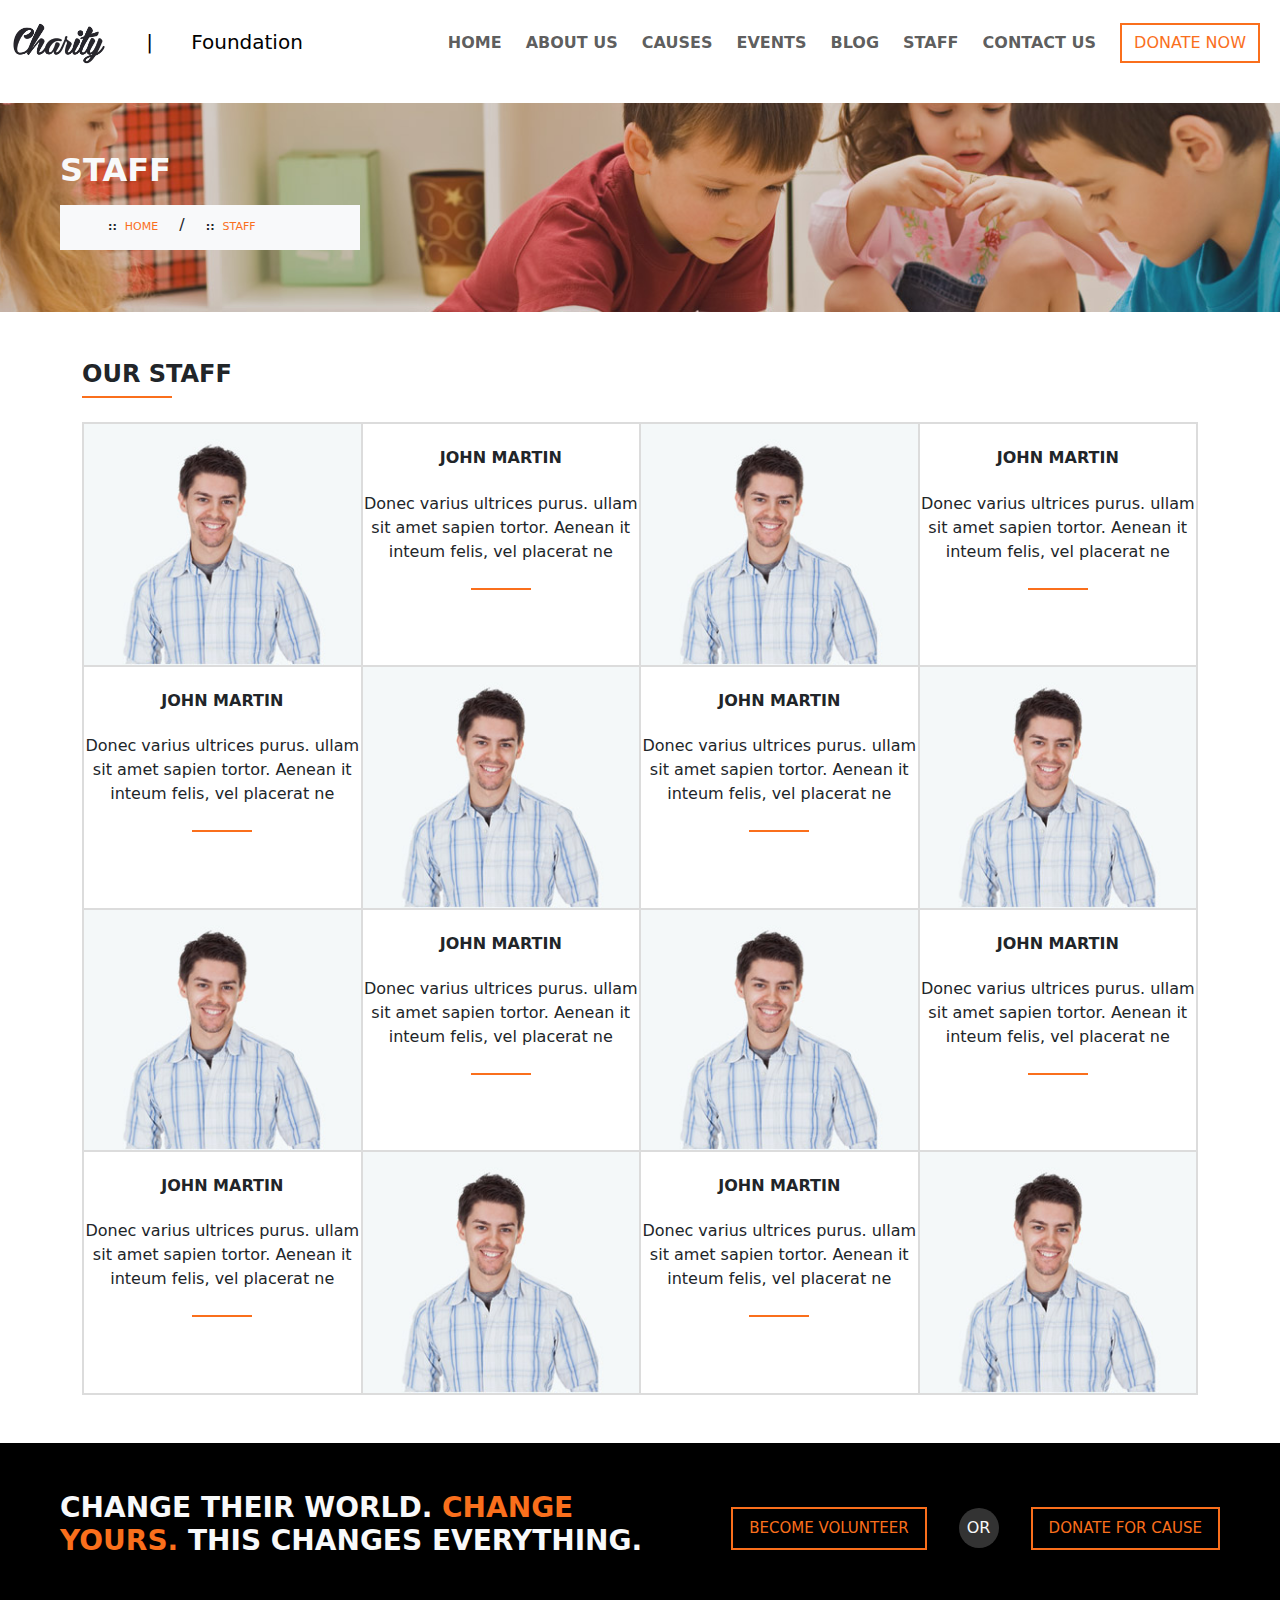
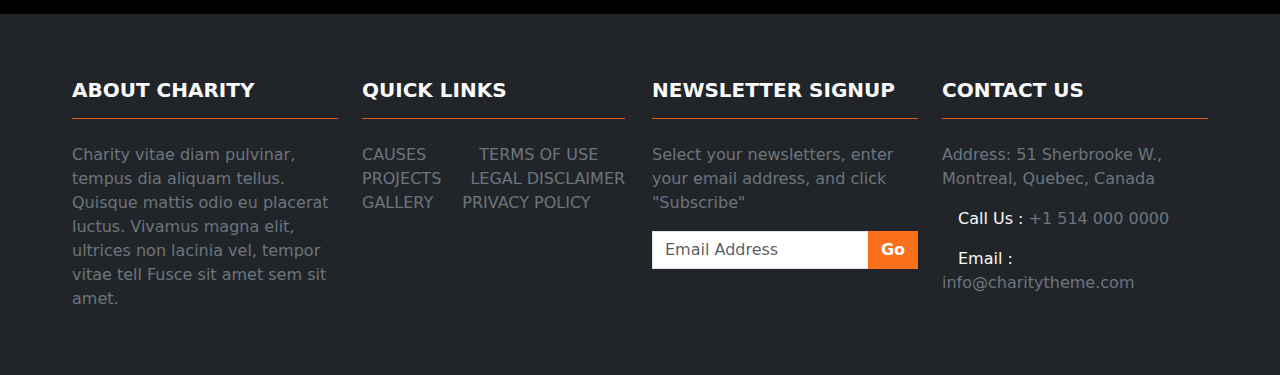
<file: staf.html>
<!DOCTYPE html>
<html lang="en">
<head>
    <meta charset="UTF-8">
    <meta name="viewport" content="width=device-width, initial-scale=1.0">
    <title>Charity-foundation/staff</title>

      <!-- custom stylesheet link -->
      <link rel="stylesheet" href="style.css">

      <!-- bootstrap cdn  -->
      <link href="https://cdn.jsdelivr.net/npm/bootstrap@5.3.3/dist/css/bootstrap.min.css" rel="stylesheet" integrity="sha384-QWTKZyjpPEjISv5WaRU9OFeRpok6YctnYmDr5pNlyT2bRjXh0JMhjY6hW+ALEwIH" crossorigin="anonymous">
 
     <!-- font family cdn -->
     <style>
     @import url('https://fonts.googleapis.com/css2?family=Lato:ital,wght@0,100;0,300;0,400;0,700;0,900;1,100;1,3001,400;1,700;1,900&display=swap');
     </style>
 
     <!-- font awesome cdn or icons -->
     <link rel="stylesheet" href="https://cdnjs.cloudflare.com/ajax/libs/font-awesome/6.6.0/css/all.min.css" integrity="sha512-Kc323vGBEqzTmouAECnVceyQqyqdsSiqLQISBL29aUW4U/M7pSPA/gEUZQqv1cwx4OnYxTxve5UMg5GT6L4JJg==" crossorigin="anonymous" referrerpolicy="no-referrer" />


</head>


<body>


  
    <!-- navbar of the website -->
    <nav class="navbar navbar-expand-xl my-2 ">
      <div class="container-fluid">
        <a class="navbar-brand " href="#"><img src="./assets/logo.png" alt="" class="w-25"> &nbsp;&nbsp;&nbsp;&nbsp;&nbsp;|&nbsp;&nbsp;&nbsp;&nbsp;&nbsp; Foundation </a>
        <button class="navbar-toggler" type="button" data-bs-toggle="collapse" data-bs-target="#navbarSupportedContent" aria-controls="navbarSupportedContent" aria-expanded="false" aria-label="Toggle navigation">
          <span class="navbar-toggler-icon"></span>
        </button>
        <div class="collapse navbar-collapse" id="navbarSupportedContent">
          <ul class="navbar-nav   ms-auto">
            <li class="nav-item">
              <a class="nav-link fw-semibold m-1" aria-current="page" href="./index.html">HOME</a>
            </li>
            <li class="nav-item">
              <a class="nav-link fw-semibold m-1" href="./about.html">ABOUT US</a>
            </li>
            <li class="nav-item">
              <a class="nav-link fw-semibold m-1" href="./causes.html">CAUSES</a>
            </li>
            <li class="nav-item">
              <a class="nav-link fw-semibold m-1" href="./events.html">EVENTS</a>
            </li>
            <li class="nav-item">
              <a class="nav-link fw-semibold m-1" href="./blog.html">BLOG</a>
            </li>
            <li class="nav-item">
              <a class="nav-link fw-semibold m-1" href="./staf.html">STAFF</a>
            </li>
            <li class="nav-item">
              <a class="nav-link fw-semibold m-1 me-3" href="./contact.html">CONTACT US</a>
            </li>
          
          </ul>
          <form class="d-flex" role="search">
            <button class="btn  me-2 rounded-0 " type="submit">DONATE NOW</button>
          </form>
        </div>
      </div>
    </nav>
    <!-- navbar of the website closes here -->  



    <!-- first image with background  -->
   <div class="container-fluid bg-staff mt-4">

    <h2 class="fw-bold pt-5 ps-lg-5 text-light">STAFF</h2>
  
    <div class="bg-home bg-light ms-lg-5 mt-3  pt-2">
      <p><span class="text-dark ps-5 fw-bold pe-2">::</span>HOME</p>
      <span class=" ps-3">/</span>
      <p><span class="text-dark ps-3 fw-bold pe-2" >::</span>STAFF</p>
    </div>
  
    </div>



    <!-- homeeeeeeeeeeeee stafffffffffff -->
<div class="container text-center mt-5 staff-intro">
    <h4 class="fw-bold text-start">OUR STAFF</h4>
    <div class="orange-line1 mb-4"></div>

    <div class="row g-md-2 g-sm-3 g-0 g-lg-0 ">

    
      <!-- image 1 -->
     <div class="col-md-6 col-lg-3 p-0  line-col">
       <img src="./assets/staff-image-1.jpg" class="w-100">
     </div>


     <!-- content 1 -->
     <div class="col-md-6 col-lg-3 pink line-col">
        <h6 class="my-4 fw-bold">JOHN MARTIN</h6>
        <p>Donec varius ultrices purus. ullam sit amet sapien tortor. Aenean it inteum felis, vel placerat ne </p>

        <div class="orange-line mt-4"></div>

        <i class="fa-brands fa-facebook-f staf-co mt-4"></i>
        <i class="fa-brands fa-twitter staf-co mt-4 mx-3"></i>
        <i class="fa-brands fa-linkedin-in staf-co mt-4"></i>


      </div>

          <!--imagee 2  -->
     <div class="col-md-6 col-lg-3 p-0 line-col">
      <img src="./assets/staff-image-1.jpg" alt="" class="w-100" >
    </div>

       <!-- conntent 2 -->
    <div class="col-md-6 col-lg-3 pink line-col">
      
       <h6 class="my-4 fw-bold">JOHN MARTIN</h6>
       <p>Donec varius ultrices purus. ullam sit amet sapien tortor. Aenean it inteum felis, vel placerat ne </p>

       <div class="orange-line mt-4"></div>

       <i class="fa-brands fa-facebook-f staf-co mt-4"></i>
       <i class="fa-brands fa-twitter staf-co mt-4 mx-3"></i>
       <i class="fa-brands fa-linkedin-in staf-co mt-4"></i>


     </div>


    <!-- content 3 -->
     <div class="col-md-6 col-lg-3  p-0 pink line-col">
      <h6 class="my-4 fw-bold">JOHN MARTIN</h6>
       <p>Donec varius ultrices purus. ullam sit amet sapien tortor. Aenean it inteum felis, vel placerat ne </p>

       <div class="orange-line mt-4"></div>

       <i class="fa-brands fa-facebook-f staf-co mt-4"></i>
       <i class="fa-brands fa-twitter staf-co mt-4 mx-3"></i>
       <i class="fa-brands fa-linkedin-in staf-co mt-4"></i>

      
    </div>

    <!-- image 3 -->
    <div class="col-md-6 col-lg-3  p-0 line-col">
      <img src="./assets/staff-image-1.jpg" alt="" class="w-100">
      
    </div>


    <!-- content 4 -->
     <div class="col-md-6 col-lg-3   pink line-col">
      
      <h6 class="my-4 fw-bold">JOHN MARTIN</h6>
       <p>Donec varius ultrices purus. ullam sit amet sapien tortor. Aenean it inteum felis, vel placerat ne </p>

       <div class="orange-line mt-4"></div>

       <i class="fa-brands fa-facebook-f staf-co mt-4"></i>
       <i class="fa-brands fa-twitter staf-co mt-4 mx-3"></i>
       <i class="fa-brands fa-linkedin-in staf-co mt-4"></i>

    </div>

    <!-- image 4 -->
    <div class="col-md-6 col-lg-3  p-0 line-col">
      <img src="./assets/staff-image-1.jpg" alt="" class="w-100">
    </div>




      <!-- image 1 -->
      <div class="col-md-6 col-lg-3 p-0  line-col">
        <img src="./assets/staff-image-1.jpg" class="w-100">
      </div>
 
 
      <!-- content 1 -->
      <div class="col-md-6 col-lg-3 pink line-col">
         <h6 class="my-4 fw-bold">JOHN MARTIN</h6>
         <p>Donec varius ultrices purus. ullam sit amet sapien tortor. Aenean it inteum felis, vel placerat ne </p>
 
         <div class="orange-line mt-4"></div>
 
         <i class="fa-brands fa-facebook-f staf-co mt-4"></i>
         <i class="fa-brands fa-twitter staf-co mt-4 mx-3"></i>
         <i class="fa-brands fa-linkedin-in staf-co mt-4"></i>
 
 
       </div>
 
           <!--imagee 2  -->
      <div class="col-md-6 col-lg-3 p-0 line-col">
       <img src="./assets/staff-image-1.jpg" alt="" class="w-100" >
     </div>
 
        <!-- conntent 2 -->
     <div class="col-md-6 col-lg-3 pink line-col">
       
        <h6 class="my-4 fw-bold">JOHN MARTIN</h6>
        <p>Donec varius ultrices purus. ullam sit amet sapien tortor. Aenean it inteum felis, vel placerat ne </p>
 
        <div class="orange-line mt-4"></div>
 
        <i class="fa-brands fa-facebook-f staf-co mt-4"></i>
        <i class="fa-brands fa-twitter staf-co mt-4 mx-3"></i>
        <i class="fa-brands fa-linkedin-in staf-co mt-4"></i>
 
 
      </div>
 
 
     <!-- content 3 -->
      <div class="col-md-6 col-lg-3  p-0 pink line-col">
       <h6 class="my-4 fw-bold">JOHN MARTIN</h6>
        <p>Donec varius ultrices purus. ullam sit amet sapien tortor. Aenean it inteum felis, vel placerat ne </p>
 
        <div class="orange-line mt-4"></div>
 
        <i class="fa-brands fa-facebook-f staf-co mt-4"></i>
        <i class="fa-brands fa-twitter staf-co mt-4 mx-3"></i>
        <i class="fa-brands fa-linkedin-in staf-co mt-4"></i>
 
       
     </div>
 
     <!-- image 3 -->
     <div class="col-md-6 col-lg-3  p-0 line-col">
       <img src="./assets/staff-image-1.jpg" alt="" class="w-100">
       
     </div>
 
 
     <!-- content 4 -->
      <div class="col-md-6 col-lg-3   pink line-col">
       
       <h6 class="my-4 fw-bold">JOHN MARTIN</h6>
        <p>Donec varius ultrices purus. ullam sit amet sapien tortor. Aenean it inteum felis, vel placerat ne </p>
 
        <div class="orange-line mt-4"></div>
 
        <i class="fa-brands fa-facebook-f staf-co mt-4"></i>
        <i class="fa-brands fa-twitter staf-co mt-4 mx-3"></i>
        <i class="fa-brands fa-linkedin-in staf-co mt-4"></i>
 
     </div>
 
     <!-- image 4 -->
     <div class="col-md-6 col-lg-3  p-0 line-col">
       <img src="./assets/staff-image-1.jpg" alt="" class="w-100">
     </div>
 
 
     </div>

</div>
<!-- homeeeeeee staffffffff closes hereeee -->

   
 <!-- change heading -->
 <div class="container-fluid div-above-footer mt-5" style="background-color: black;">
    <div class="container-xxl p-5 d-flex flex-lg-row flex-column justify-content-between align-items-center">
        <h5 class="text-uppercase text-light fs-3 text-lg-start text-center fw-bold">Change Their World. <span style="color: #fa6f1c;">Change <br> Yours. </span> This changes everything.  </h5>
  
        <!-- become this and that -->
        <div class="d-flex justify-content-evenly flex-lg-row flex-column gap-3 pt-lg-0 pt-4 align-items-center">
            <button class="btn  mx-lg-3 btn-lg ms-0 button rounded-0" >BECOME
                VOLUNTEER</button>
            <div class="text-light text-center p-2"
                style="width: 40px; height: 40px; border-radius: 50%; background-color: rgb(51, 51, 51);">OR</div>
            <button class="btn  ms-lg-3 ms-0 btn-lg  button rounded-0" >DONATE FOR
                CAUSE</button>
        </div>
    </div>
  
  </div>
  <!--  div above the footer closes here -->
  
  <!-- fooooooooooooterrrrr -->
    <footer>
      <div class="container-fluid bg-dark">
        <div class="container-xxl fw-light">
            <div class="row footer p-md-5 ps-sm-0 pt-sm-4">
                <div class="col-lg-3 col-md-6 col-sm-12 pt-3">
  
                  <!-- first column about charity -->
                    <div>
                        <h5 class="fw-bold pb-3 text-uppercase text-light foot-head" style="border-bottom: 1px solid #df5911;">
                            About Charity</h5>
                        <p class="pt-3  text-secondary">Charity vitae diam pulvinar, tempus dia aliquam tellus. Quisque
                            mattis odio eu
                            placerat luctus.
                            Vivamus magna elit, ultrices non lacinia vel, tempor vitae tell Fusce sit amet sem sit amet.
                        </p>
                    </div>
  
                </div>
  
                <!-- quickkk linkssss -->
                <div class="col-lg-3 col-md-6 col-sm-12 pt-3  quickkk-linkssss d-flex">
                    <div class="text-uppercase">
                        <h5 class="fw-bold pb-3 text-light  foot-head" style="border-bottom: 1px solid#df5911">Quick Links</h5>
                        <div class="flex-column pt-3">
                            <a href="" class="text-decoration-none text-secondary my-3">causes</a> 
                            <a href="" class="text-decoration-none text-secondary ms-lg-5 ms-md-2">Terms Of Use</a> <br>
                            <a href="" class="text-decoration-none text-secondary my-3">projects</a>
                            <a href="" class="text-decoration-none text-secondary ms-lg-4 ms-md-2">legal disclaimer</a> <br>
                            <a href="" class="text-decoration-none text-secondary my-3">gallery</a>
                            <a href="" class="text-decoration-none text-secondary ms-lg-4 ms-md-2">privacy policy</a> <br>
                        </div>
  
                       
                    </div>
                </div>
  
                    <!-- newsletter signup -->
                <div class="col-lg-3 col-md-6 col-sm-12 pt-3 ">
                    <div class="">
                        <h5 class="fw-bold pb-3 text-uppercase text-light  foot-head" style="border-bottom: 1px solid #df5911; ">
                            Newsletter Signup</h5>
                        <p class="pt-3  text-secondary">Select your newsletters, enter your email address, and click
                            "Subscribe"
                        </p>
  
                        <div class="input-group mb-3 newsletter ">
                            <input type="text" class="form-control rounded-0" placeholder="Email Address">
                            <button class="btn fw-bold rounded-0" type="button" >Go</button>
                        </div>
  
                    </div>
                </div>
  
                <!-- contactttt usssssssssssss -->
                <div class="col-lg-3 col-md-6 col-sm-12 pt-3 ">
                    <div class="contact-usss">
                        <h5 class="fw-bold pb-3 text-uppercase text-light  foot-head" style="border-bottom: 1px solid #df5911; ">
                            Contact Us</h5>
                        <p class="pt-3  text-secondary">Address: 51 Sherbrooke W., Montreal, Quebec, Canada
                        </p>
  
                        <div class=" mb-3  text-secondary">
                            <p><i class="fa-solid fa-phone px-lg-2 px-sm-0 text-light"></i> <span class="text-light">Call Us
                                    :</span> +1 514 000 0000</p>
                            <p><i class="fa-solid fa-envelope px-lg-2 px-sm-0 text-light"></i> <span class="text-light">Email
                                    :</span> info@charitytheme.com</p>
  
                        </div>
                    </div>
                </div>
            </div>
        </div>
    </div>
    </footer>
    
   <!-- bootstrap javascript cdn -->
   <script src="https://cdn.jsdelivr.net/npm/bootstrap@5.3.3/dist/js/bootstrap.bundle.min.js" integrity="sha384-YvpcrYf0tY3lHB60NNkmXc5s9fDVZLESaAA55NDzOxhy9GkcIdslK1eN7N6jIeHz" crossorigin="anonymous"></script>
</body>
</html>
</file>
<file: style.css>
*p{
   
     font-size: 0.875rem;
}





/* this styling is for the carousel present at the home page */
.img-container img {
    width: 100%;
    height: 200px; 
    object-fit: cover;
}


/* this styling is for all the navbar that present on the pages */

/* styling for the navbar button */
.navbar button{
    border:2px solid #fa6f1c;
    color: #fa6f1c;
}

.navbar button:hover{
    background-color: #fa6f1c;
    color: white;
}

.navbar li a:hover{
    color: #fa6f1c;
}

/* styling for the navbars closes here */







.caro-cont button{
    border:2px solid #fa6f1c;
    color: #fa6f1c;
    width: 200px;
    display: inline-block;
}

.caro-cont button:hover{
    background-color: #fa6f1c;
    color: white;
}

.caro-cont .or{
    display: inline-block;
}




.first-nav{
    height: 40px;
    background-color: ghostwhite;
}


.line-container {
    width: 100%;
    height: 2px;
    background: linear-gradient(to right, black 50%, gray 50%);
    border-radius: 8px;
    margin: 10px 0; 
    opacity: 0.7; 
  }



/* styling for the contact.html */

/* background image of contact */
.bg-contact{
    background-image: url(./assets/bg-contact-image.jpg);
    background-repeat: no-repeat;
    background-size: cover;
    background-position: center;
    height: 209px;
}

/* the box inside the background image of contact.html */
.bg-home{
    height: 45px;
    width: 300px;

}

/* the content inside the bg-home */
.bg-home p {
    display: inline-block;
    color: #fa6f1c;
    cursor: pointer;
    font-size: 0.6875rem;
}


.bg-home p:hover{
    text-decoration: underline;
}


/* the second carousel in the contact page */
.carousel-item button{
    display: inline-block;
    border:2px solid #fa6f1c;
    color: #fa6f1c;

}

/* styling for the facebook icon in contact page */
.carousel-item .icon-con{
   background-color: rgb(2, 2, 59);
   border:2px solid rgb(2, 2, 59);
   color: white;
}

.carousel-item .icon-con:hover{
    background-color: white;
    color: black;
    border:2px solid rgb(2, 2, 59);
}

.carousel-item button:hover{
    background-color: #fa6f1c;
    color: white;
   
}

.events-card button{
    display: inline-block;
    border:2px solid #fa6f1c;
    color: #fa6f1c;
}

/* styling for the facebook icon in contact page */
.events-card .icon-con{
   background-color: rgb(2, 2, 59);
   border:2px solid rgb(2, 2, 59);
   color: white;
}

.events-card .icon-con:hover{
    background-color: white;
    color: black;
    border:2px solid rgb(2, 2, 59);
}

.events-card button:hover{
    background-color: #fa6f1c;
    color: white; 
}

.new .york{
    cursor: pointer;
    line-height: 2px;
}

/* media queries for the contact page */
@media (max-width:320px){
    .bg-home{
       width: 250px;
    }
}

@media (max-width:275px){
    .bg-home{
       width: 220px;
    }
}

/* media queris for the contact page closes here */

/* styling fr the contact.html closes here */




/* styling for the staff contact */
.bg-staff{
    background-image: url(./assets/main-image-3.jpg);
    background-repeat: no-repeat;
    background-size: cover;
    background-position: center;
    height: 209px;
}

.staff-intro .row , .blue , .line-col{
    border: 1px solid gainsboro
}
.staf-co{
    display: inline-block;
}

.orange-line{
   border-bottom: 2px solid #fa6f1c;
   width: 60px;
   margin: 0 auto;
}
.orange-line1{
    border-bottom: 2px solid #fa6f1c;
    width: 90px;
 
 }

.staff-intro .row .pink:hover{
    background-color: #fa6f1c;
    color: white;
}

.staf-co:hover{
    color: black;
}

/* bloggggggggggggggggggg */



/* divvvv above footer */
.div-above-footer button{
    border: 2px solid  #fa6f1c;
    color: #fa6f1c;
    font-size: 15px;
  font-stretch:extra-expanded;
}

.div-above-footer button:hover{
    background-color: #fa6f1c;
    color: white;
    font-weight: bold;
}

/* styling for the footer */
.foot-head:hover{
    color: #fa6f1c !important;
    cursor: pointer;
}

.quickkk-linkssss a:hover{
    font-weight: bold;
    color: white !important;
}

.contact-usss i{
    color: #fa6f1c !important;
}

.newsletter button{
    background-color: #fa6f1c !important;
    color: white;
}


/* carousel with content */

.emay .emay1:hover{
    color: rgb(133, 111, 108) !important;
    cursor:pointer
}

.emay .emay1{
    color: #fa6f1c; margin-left: 230px !important ; margin-top: -30px;}

@media(max-width:518px){
    .emay .emay1{
        margin-left: 10px !important;
        margin-top: -10px !important;
       
    }

    .emay .emay3{
        display: none;
    }

    .emay .emay2{
        display: block !important;
        margin-left: 8px;
        margin-top: 8px;
    }
}

/* carousel with content closes here*/



.news .leftright .fa-solid:hover{
    background-color: #fa6f1c;
    color: white;
    cursor: pointer;
}


.camp h6:hover{
    color: #fa6f1c;
    cursor: pointer;
}

.news .golu{
    border-right: 1px solid rgb(187, 187, 187);
}

@media(max-width:993px){
    .news .golu{
        border-right: none;
    }
}
</file>
<file: causes.css>
.card-body button{
    display: inline-block;
    border:2px solid #fa6f1c;
    color: #fa6f1c;

}



.card-body button:hover{
    background-color: #fa6f1c;
    color: white;
}


ul{
    list-style-type:none
}

.bg-contact{
    background-image: url(./assets/main-image-2.jpg);
    background-repeat: no-repeat;
    background-size: cover;
    background-position: center;
    height: 209px;
}

/* the box inside the background image of contact.html */
.bg-home{
    height: 45px;
    width: 300px;

}

/* the content inside the bg-home */
.bg-home p {
    display: inline-block;
    color: #fa6f1c;
    cursor: pointer;
    font-size: 0.6875rem;
}


.bg-home p:hover{
    text-decoration: underline;
}



/* * this styling is for all the navbar that present on the pages */ 

/* styling for the navbar button */
.navbar button{
    border:2px solid #fa6f1c;
    color: #fa6f1c;
}

.navbar button:hover{
    background-color: #fa6f1c;
    color: white;
}

.navbar li a:hover{
    color: #fa6f1c;
}

/* styling for the navbars closes here */


/* divvvv above footer */
.div-above-footer button{
    border: 2px solid  #fa6f1c;
    color: #fa6f1c;
    font-size: 15px;
  font-stretch:extra-expanded;
}

.div-above-footer button:hover{
    background-color: #fa6f1c;
    color: white;
    font-weight: bold;
}

/* styling for the footer */
.foot-head:hover{
    color: #fa6f1c !important;
    cursor: pointer;
}

.quickkk-linkssss a:hover{
    font-weight: bold;
    color: white !important;
}

.contact-usss i{
    color: #fa6f1c !important;
}

.newsletter button{
    background-color: #fa6f1c !important;
    color: white;
}

.orange-line1{
    border-bottom: 2px solid #fa6f1c;
    width: 90px;
 
 }

 @media (max-width:320px){
    .bg-home{
       width: 250px;
    }
}

@media (max-width:275px){
    .bg-home{
       width: 220px;
    }
}
</file>
